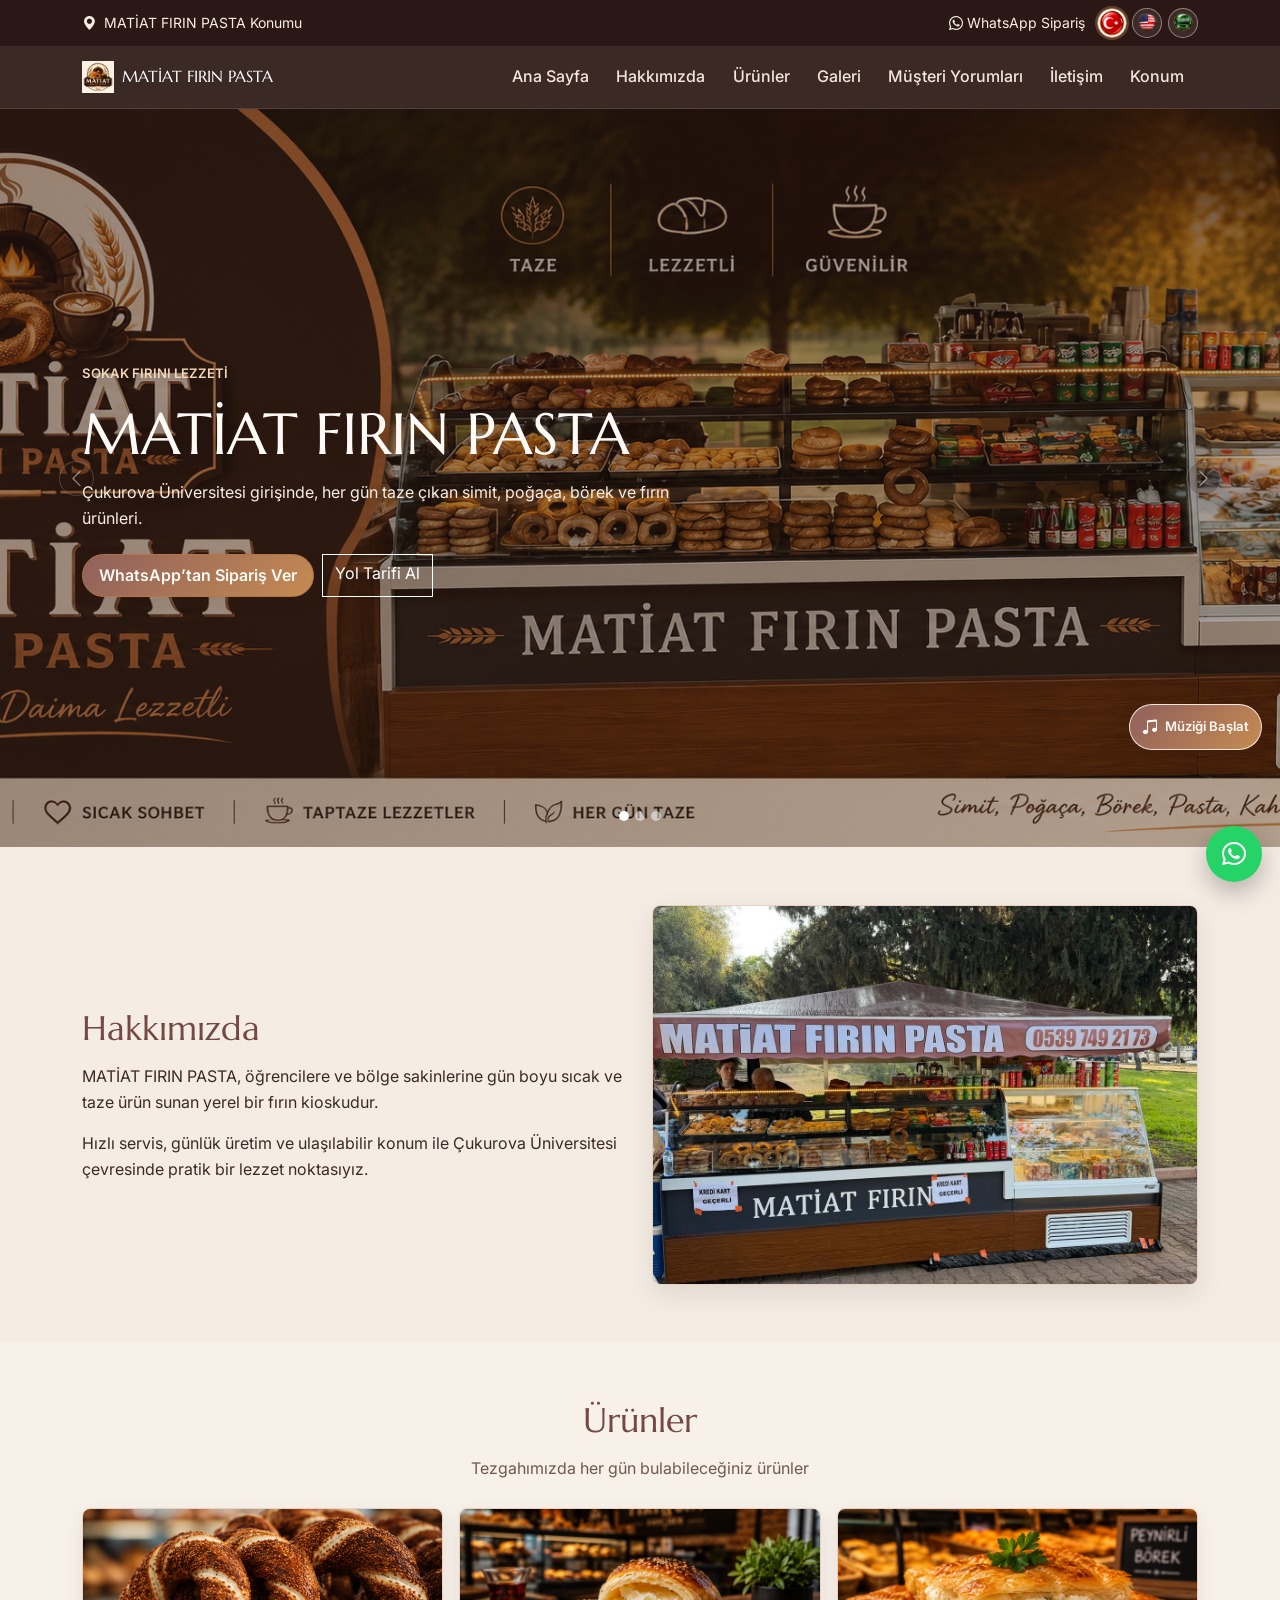
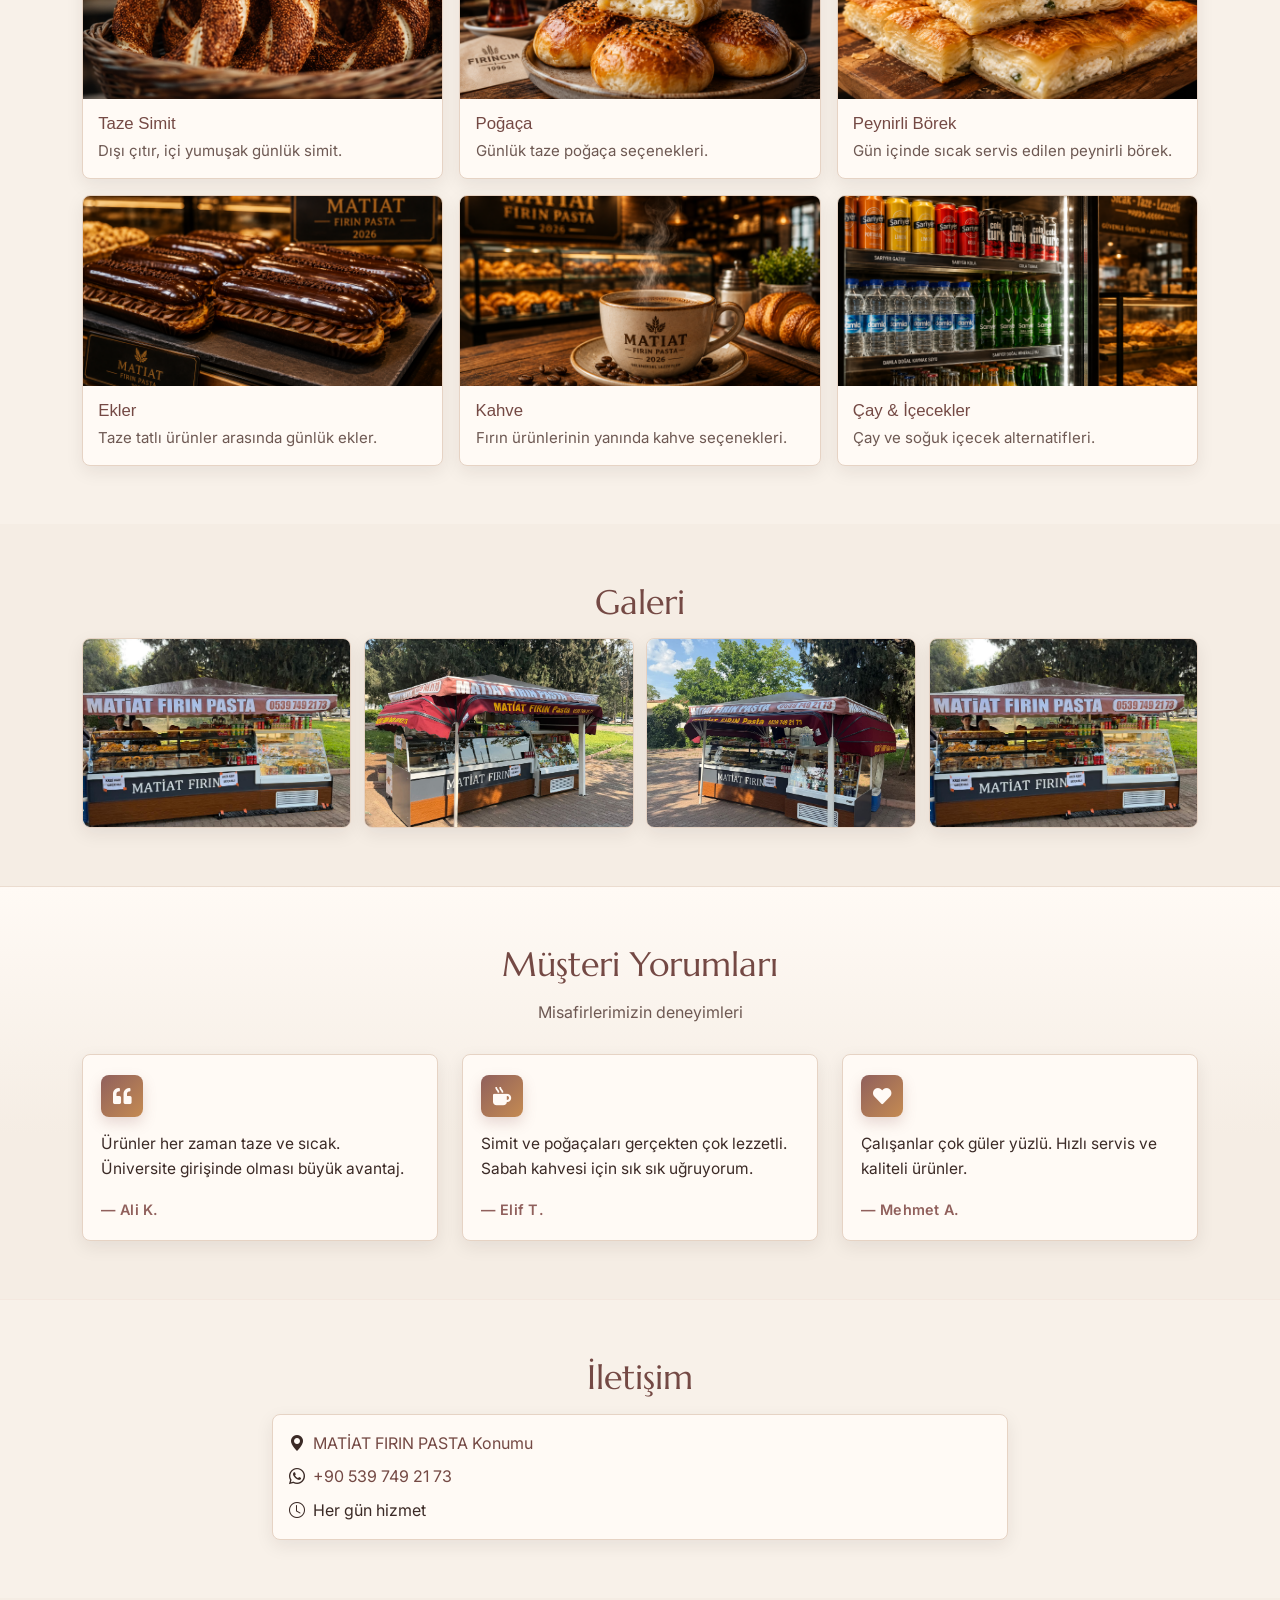
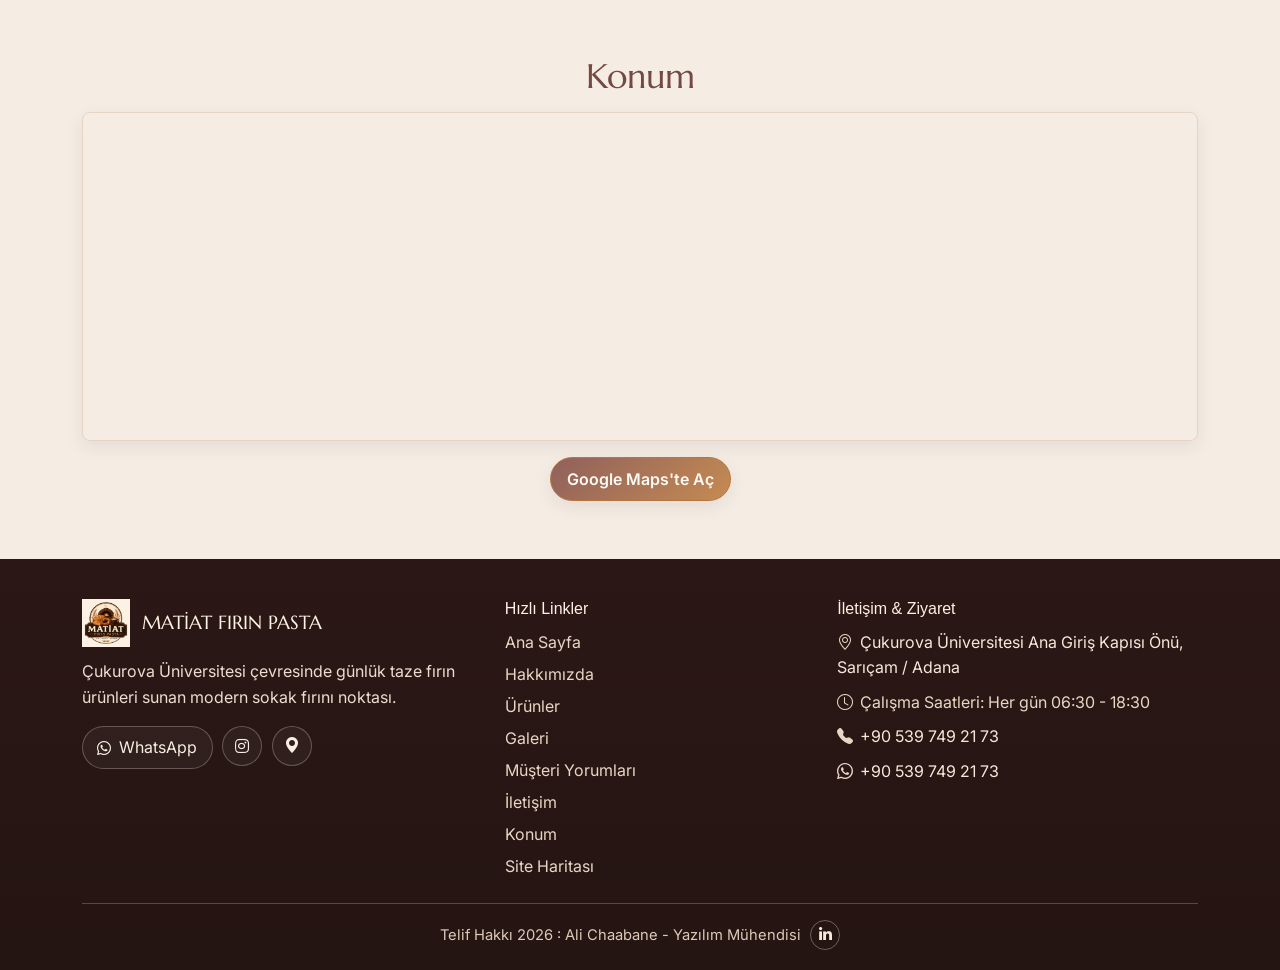
<file: index.html>
<!DOCTYPE html>
<html lang="tr">

<head>
    <meta charset="utf-8">
    <title data-i18n="page_title">MATİAT FIRIN PASTA | Çukurova Üniversitesi Önü Fırın Kiosk</title>
    <meta name="google-site-verification" content="Rur54yLQWhKeD__Z3vl9-ivuYkhtBKKf9xtO9lPa_p4" />
    <meta content="width=device-width, initial-scale=1.0" name="viewport">
    <meta name="description" content="MATİAT FIRIN PASTA, Çukurova Üniversitesi Ana Giriş Kapısı önünde taze simit, poğaça, açma, börek ve günlük fırın ürünleri sunan yerel fırın kioskudur." data-i18n-content="meta_description">
    <meta name="keywords" content="Matiat Fırın Pasta, Adana fırın, Çukurova Üniversitesi fırın, Sarıçam simit, poğaça, börek" data-i18n-content="meta_keywords">
    <meta name="author" content="MATİAT FIRIN PASTA">
    <meta name="robots" content="index, follow">
    <link rel="canonical" href="https://bakery-shop-web-vercel.vercel.app/">

    <meta property="og:type" content="website">
    <meta property="og:title" content="MATİAT FIRIN PASTA | Çukurova Üniversitesi Önü Fırın Kiosk" data-i18n-content="og_title">
    <meta property="og:description" content="Adana Sarıçam'da, Çukurova Üniversitesi Ana Giriş Kapısı önünde taze fırın ürünleri." data-i18n-content="og_description">
    <meta property="og:image" content="img/cover_photo.png">
    <script type="application/ld+json">
    {
      "@context": "https://schema.org",
      "@type": "Bakery",
      "name": "MATİAT FIRIN PASTA",
      "description": "Çukurova Üniversitesi Ana Giriş Kapısı önünde taze simit, poğaça, börek, ekler ve kahve sunan yerel fırın kiosk.",
      "url": "https://bakery-shop-web-vercel.vercel.app/",
      "telephone": "+90 539 749 21 73",
      "image": [
        "img/cover_photo.png",
        "img/place_photo.jpg",
        "img/logo.png"
      ],
      "address": {
        "@type": "PostalAddress",
        "streetAddress": "Çukurova Üniversitesi Ana Giriş Kapısı Önü",
        "addressLocality": "Sarıçam",
        "addressRegion": "Adana",
        "addressCountry": "TR"
      },
      "geo": {
        "@type": "GeoCoordinates",
        "latitude": 37.0605,
        "longitude": 35.3615
      },
      "hasMap": "https://www.google.com/maps/place//data=!4m2!3m1!1s0x1528ebc3cae4fcf1:0x60958e16ce55f730?sa=X&ved=1t:8290&ictx=111",
      "openingHoursSpecification": [
        {
          "@type": "OpeningHoursSpecification",
          "dayOfWeek": [
            "Monday",
            "Tuesday",
            "Wednesday",
            "Thursday",
            "Friday",
            "Saturday",
            "Sunday"
          ],
          "opens": "06:30",
          "closes": "18:30"
        }
      ],
      "sameAs": [
        "https://www.instagram.com/matiatfirinpasta/",
        "https://www.linkedin.com/in/ali-chaabane/?locale=tr_TR"
      ]
    }
    </script>

    <link href="img/favicon.ico" rel="icon">

    <link rel="preconnect" href="https://fonts.googleapis.com">
    <link rel="preconnect" href="https://fonts.gstatic.com" crossorigin>
    <link href="https://fonts.googleapis.com/css2?family=Inter:wght@400;500;600;700&family=Marcellus&display=swap" rel="stylesheet">

    <link href="https://cdnjs.cloudflare.com/ajax/libs/font-awesome/5.10.0/css/all.min.css" rel="stylesheet">
    <link href="https://cdn.jsdelivr.net/npm/bootstrap-icons@1.4.1/font/bootstrap-icons.css" rel="stylesheet">

    <link href="css/bootstrap.min.css" rel="stylesheet">
    <link href="css/style.css" rel="stylesheet">
</head>

<body>
    <header class="topbar py-2">
        <div class="container d-flex flex-column flex-md-row gap-2 justify-content-between align-items-start align-items-md-center">
            <p class="mb-0 small"><i class="bi bi-geo-alt-fill me-2"></i><a class="text-reset text-decoration-none" href="https://www.google.com/maps/place//data=!4m2!3m1!1s0x1528ebc3cae4fcf1:0x60958e16ce55f730?sa=X&amp;ved=1t:8290&amp;ictx=111" target="_blank" rel="noopener" data-i18n="location_link">MATİAT FIRIN PASTA Konumu</a></p>
            <div class="topbar-right">
                <a class="small text-decoration-none topbar-link" href="https://wa.me/905397492173" target="_blank" rel="noopener"><i class="bi bi-whatsapp me-1"></i><span data-i18n="whatsapp_order">WhatsApp Sipariş</span></a>
                <div class="lang-switcher" data-i18n-aria-label="aria_lang_switcher">
                    <button type="button" class="lang-btn" data-lang="tr" data-i18n-aria-label="lang_aria_tr"><img src="img/tr.png" alt="TR" data-i18n-alt="lang_flag_alt_tr"></button>
                    <button type="button" class="lang-btn" data-lang="en" data-i18n-aria-label="lang_aria_en"><img src="img/en.png" alt="EN" data-i18n-alt="lang_flag_alt_en"></button>
                    <button type="button" class="lang-btn" data-lang="ar" data-i18n-aria-label="lang_aria_ar"><img src="img/ar.png" alt="AR" data-i18n-alt="lang_flag_alt_ar"></button>
                </div>
            </div>
        </div>
    </header>

    <nav class="navbar navbar-expand-lg navbar-dark sticky-top py-2">
        <div class="container">
            <a href="#anasayfa" class="navbar-brand d-flex align-items-center gap-2">
                <img src="img/logo.png" alt="MATİAT FIRIN PASTA Logo" width="32" height="32" data-i18n-alt="logo_alt">
                <span>MATİAT FIRIN PASTA</span>
            </a>
            <button class="navbar-toggler" type="button" data-bs-toggle="collapse" data-bs-target="#navbarCollapse" data-i18n-aria-label="aria_menu_open">
                <span class="navbar-toggler-icon"></span>
            </button>
            <div class="collapse navbar-collapse" id="navbarCollapse">
                <div class="navbar-nav ms-auto">
                    <a href="#anasayfa" class="nav-item nav-link" data-i18n="nav_home">Ana Sayfa</a>
                    <a href="#hakkimizda" class="nav-item nav-link" data-i18n="nav_about">Hakkımızda</a>
                    <a href="#urunler" class="nav-item nav-link" data-i18n="nav_products">Ürünler</a>
                    <a href="#galeri" class="nav-item nav-link" data-i18n="nav_gallery">Galeri</a>
                    <a href="#yorumlar" class="nav-item nav-link" data-i18n="nav_testimonials">Müşteri Yorumları</a>
                    <a href="#iletisim" class="nav-item nav-link" data-i18n="nav_contact">İletişim</a>
                    <a href="#konum" class="nav-item nav-link" data-i18n="nav_location">Konum</a>
                </div>
            </div>
        </div>
    </nav>

    <main>
        <section id="anasayfa" class="hero-carousel-section">
            <div id="heroCarousel" class="carousel slide carousel-fade hero-carousel" data-bs-ride="carousel" data-bs-interval="4500">
                <div class="carousel-indicators">
                    <button type="button" data-bs-target="#heroCarousel" data-bs-slide-to="0" class="active" aria-current="true" data-i18n-aria-label="carousel_slide_1"></button>
                    <button type="button" data-bs-target="#heroCarousel" data-bs-slide-to="1" data-i18n-aria-label="carousel_slide_2"></button>
                    <button type="button" data-bs-target="#heroCarousel" data-bs-slide-to="2" data-i18n-aria-label="carousel_slide_3"></button>
                </div>

                <div class="carousel-inner">
                    <div class="carousel-item active">
                        <img src="img/cover_photo.png" class="d-block w-100" alt="MATİAT FIRIN PASTA kapak fotoğrafı" data-i18n-alt="hero_img_cover_alt">
                        <div class="carousel-overlay"></div>
                    </div>
                    <div class="carousel-item">
                        <img src="img/place_photo.jpg" class="d-block w-100" alt="MATİAT FIRIN PASTA konum fotoğrafı" data-i18n-alt="hero_img_place_alt">
                        <div class="carousel-overlay"></div>
                    </div>
                    <div class="carousel-item">
                        <img src="img/university.png" class="d-block w-100" alt="Çukurova Üniversitesi giriş kapısı" data-i18n-alt="hero_img_uni_alt">
                        <div class="carousel-overlay carousel-overlay-university"></div>
                        <div class="carousel-caption-local">
                            <span class="hero-badge" data-i18n="uni_badge">Öğrencilerin Lezzet Noktası</span>
                            <h2 data-i18n="uni_title">Çukurova Üniversitesi Girişinde</h2>
                            <p data-i18n="uni_subtitle">Taptaze simit, poğaça, börek ve kahve keyfi</p>
                        </div>
                    </div>
                </div>

                <button class="carousel-control-prev" type="button" data-bs-target="#heroCarousel" data-bs-slide="prev" data-i18n-aria-label="carousel_prev">
                    <span class="carousel-control-prev-icon" aria-hidden="true"></span>
                </button>
                <button class="carousel-control-next" type="button" data-bs-target="#heroCarousel" data-bs-slide="next" data-i18n-aria-label="carousel_next">
                    <span class="carousel-control-next-icon" aria-hidden="true"></span>
                </button>
            </div>

            <div class="container hero-content-wrap">
                <div class="hero-box">
                    <p class="hero-label mb-3" data-i18n="hero_label">Sokak Fırını Lezzeti</p>
                    <h1 class="hero-title">MATİAT FIRIN PASTA</h1>
                    <p class="hero-subtitle" data-i18n="hero_subtitle">Çukurova Üniversitesi girişinde, her gün taze çıkan simit, poğaça, börek ve fırın ürünleri.</p>
                    <div class="d-flex flex-wrap gap-2">
                        <a href="https://wa.me/905397492173" class="btn btn-brand" target="_blank" rel="noopener" data-i18n="hero_cta_order">WhatsApp’tan Sipariş Ver</a>
                        <a href="#konum" class="btn btn-outline-light" data-i18n="hero_cta_route">Yol Tarifi Al</a>
                    </div>
                </div>
            </div>
        </section>

        <section id="hakkimizda" class="section-space">
            <div class="container">
                <div class="row g-4 align-items-center">
                    <div class="col-lg-6 order-2 order-lg-1">
                        <h2 class="section-title" data-i18n="about_title">Hakkımızda</h2>
                        <p data-i18n="about_p1">MATİAT FIRIN PASTA, öğrencilere ve bölge sakinlerine gün boyu sıcak ve taze ürün sunan yerel bir fırın kioskudur.</p>
                        <p class="mb-0" data-i18n="about_p2">Hızlı servis, günlük üretim ve ulaşılabilir konum ile Çukurova Üniversitesi çevresinde pratik bir lezzet noktasıyız.</p>
                    </div>
                    <div class="col-lg-6 order-1 order-lg-2">
                        <img src="img/place_photo.jpg" class="img-fluid section-image" alt="MATİAT FIRIN PASTA noktası" loading="lazy" data-i18n-alt="about_image_alt">
                    </div>
                </div>
            </div>
        </section>

        <section id="urunler" class="section-space section-muted">
            <div class="container">
                <h2 class="section-title text-center" data-i18n="products_title">Ürünler</h2>
                <p class="text-center section-intro" data-i18n="products_intro">Tezgahımızda her gün bulabileceğiniz ürünler</p>
                <div class="row g-3">
                    <div class="col-12 col-md-6 col-lg-4">
                        <article class="product-card">
                            <img src="img/simit.png" alt="Taze Simit" loading="lazy" data-i18n-alt="product_simit_alt">
                            <div class="product-body">
                                <h3 data-i18n="product_simit_title">Taze Simit</h3>
                                <p data-i18n="product_simit_desc">Dışı çıtır, içi yumuşak günlük simit.</p>
                            </div>
                        </article>
                    </div>
                    <div class="col-12 col-md-6 col-lg-4">
                        <article class="product-card">
                            <img src="img/pogaca.png" alt="Poğaça" loading="lazy" data-i18n-alt="product_pogaca_alt">
                            <div class="product-body">
                                <h3 data-i18n="product_pogaca_title">Poğaça</h3>
                                <p data-i18n="product_pogaca_desc">Günlük taze poğaça seçenekleri.</p>
                            </div>
                        </article>
                    </div>
                    <div class="col-12 col-md-6 col-lg-4">
                        <article class="product-card">
                            <img src="img/borek.png" alt="Peynirli Börek" loading="lazy" data-i18n-alt="product_borek_alt">
                            <div class="product-body">
                                <h3 data-i18n="product_borek_title">Peynirli Börek</h3>
                                <p data-i18n="product_borek_desc">Gün içinde sıcak servis edilen peynirli börek.</p>
                            </div>
                        </article>
                    </div>
                    <div class="col-12 col-md-6 col-lg-4">
                        <article class="product-card">
                            <img src="img/ekler.png" alt="Ekler" loading="lazy" data-i18n-alt="product_ekler_alt">
                            <div class="product-body">
                                <h3 data-i18n="product_ekler_title">Ekler</h3>
                                <p data-i18n="product_ekler_desc">Taze tatlı ürünler arasında günlük ekler.</p>
                            </div>
                        </article>
                    </div>
                    <div class="col-12 col-md-6 col-lg-4">
                        <article class="product-card">
                            <img src="img/cafe.png" alt="Kahve" loading="lazy" data-i18n-alt="product_coffee_alt">
                            <div class="product-body">
                                <h3 data-i18n="product_coffee_title">Kahve</h3>
                                <p data-i18n="product_coffee_desc">Fırın ürünlerinin yanında kahve seçenekleri.</p>
                            </div>
                        </article>
                    </div>
                    <div class="col-12 col-md-6 col-lg-4">
                        <article class="product-card">
                            <img src="img/drinks.png" alt="Çay ve İçecekler" loading="lazy" data-i18n-alt="product_drinks_alt">
                            <div class="product-body">
                                <h3 data-i18n="product_drinks_title">Çay & İçecekler</h3>
                                <p data-i18n="product_drinks_desc">Çay ve soğuk içecek alternatifleri.</p>
                            </div>
                        </article>
                    </div>
                </div>
            </div>
        </section>

        <section id="galeri" class="section-space">
            <div class="container">
                <h2 class="section-title text-center" data-i18n="gallery_title">Galeri</h2>
                <div class="gallery-grid">
                    <img src="img/place_photo.jpg" alt="MATİAT FIRIN PASTA konum fotoğrafı" loading="lazy" data-i18n-alt="gallery_alt_1">
                    <img src="img/place_photo2.jpg" alt="MATİAT FIRIN PASTA konum fotoğrafı 2" loading="lazy" data-i18n-alt="gallery_alt_2">
                    <img src="img/place_photo3.jpg" alt="MATİAT FIRIN PASTA konum fotoğrafı 3" loading="lazy" data-i18n-alt="gallery_alt_3">
                    <img src="img/place_photo.jpg" alt="MATİAT FIRIN PASTA konum fotoğrafı 4" loading="lazy" data-i18n-alt="gallery_alt_4">
                </div>
            </div>
        </section>

        <section id="yorumlar" class="section-space testimonial-section">
            <div class="container">
                <h2 class="section-title text-center" data-i18n="testimonials_title">Müşteri Yorumları</h2>
                <p class="text-center section-intro mb-0" data-i18n="testimonials_intro">Misafirlerimizin deneyimleri</p>
                <div class="row g-4 mt-1 justify-content-center">
                    <div class="col-12 col-md-6 col-lg-4">
                        <article class="testimonial-card">
                            <div class="testimonial-card-inner">
                                <div class="testimonial-accent" aria-hidden="true">
                                    <i class="fas fa-quote-left"></i>
                                </div>
                                <blockquote class="testimonial-quote">
                                    <p data-i18n="testimonial_1_quote">Ürünler her zaman taze ve sıcak. Üniversite girişinde olması büyük avantaj.</p>
                                </blockquote>
                                <p class="testimonial-author">— Ali K.</p>
                            </div>
                        </article>
                    </div>
                    <div class="col-12 col-md-6 col-lg-4">
                        <article class="testimonial-card">
                            <div class="testimonial-card-inner">
                                <div class="testimonial-accent" aria-hidden="true">
                                    <i class="fas fa-mug-hot"></i>
                                </div>
                                <blockquote class="testimonial-quote">
                                    <p data-i18n="testimonial_2_quote">Simit ve poğaçaları gerçekten çok lezzetli. Sabah kahvesi için sık sık uğruyorum.</p>
                                </blockquote>
                                <p class="testimonial-author">— Elif T.</p>
                            </div>
                        </article>
                    </div>
                    <div class="col-12 col-md-6 col-lg-4">
                        <article class="testimonial-card">
                            <div class="testimonial-card-inner">
                                <div class="testimonial-accent" aria-hidden="true">
                                    <i class="fas fa-heart"></i>
                                </div>
                                <blockquote class="testimonial-quote">
                                    <p data-i18n="testimonial_3_quote">Çalışanlar çok güler yüzlü. Hızlı servis ve kaliteli ürünler.</p>
                                </blockquote>
                                <p class="testimonial-author">— Mehmet A.</p>
                            </div>
                        </article>
                    </div>
                </div>
            </div>
        </section>

        <section id="iletisim" class="section-space section-muted">
            <div class="container">
                <h2 class="section-title text-center" data-i18n="contact_title">İletişim</h2>
                <div class="row g-4 justify-content-center">
                    <div class="col-12 col-lg-8">
                        <div class="contact-card">
                            <p class="mb-2"><i class="bi bi-geo-alt-fill me-2"></i><a href="https://www.google.com/maps/place//data=!4m2!3m1!1s0x1528ebc3cae4fcf1:0x60958e16ce55f730?sa=X&amp;ved=1t:8290&amp;ictx=111" target="_blank" rel="noopener" data-i18n="location_link">MATİAT FIRIN PASTA Konumu</a></p>
                            <p class="mb-2"><i class="bi bi-whatsapp me-2"></i><a href="https://wa.me/905397492173" target="_blank" rel="noopener">+90 539 749 21 73</a></p>
                            <p class="mb-0"><i class="bi bi-clock me-2"></i><span data-i18n="open_daily">Her gün hizmet</span></p>
                        </div>
                    </div>
                </div>
            </div>
        </section>

        <section id="konum" class="section-space">
            <div class="container">
                <h2 class="section-title text-center" data-i18n="nav_location">Konum</h2>
                <div class="map-wrapper">
                    <iframe title="MATİAT FIRIN PASTA Harita" loading="lazy" allowfullscreen data-i18n-title="map_iframe_title"
                        src="https://www.google.com/maps?output=embed&amp;cid=6959625027773134640"></iframe>
                </div>
                <div class="text-center mt-3">
                    <a class="btn btn-brand" href="https://www.google.com/maps/place//data=!4m2!3m1!1s0x1528ebc3cae4fcf1:0x60958e16ce55f730?sa=X&amp;ved=1t:8290&amp;ictx=111" target="_blank" rel="noopener" data-i18n="open_maps">Google Maps'te Aç</a>
                </div>
            </div>
        </section>
    </main>

    <footer class="site-footer" id="footer">
        <div class="container">
            <div class="footer-top">
                <div class="footer-brand">
                    <div class="footer-logo-wrap">
                        <img src="img/logo.png" alt="MATİAT FIRIN PASTA Logo" width="48" height="48" data-i18n-alt="logo_alt">
                        <h3 class="mb-0">MATİAT FIRIN PASTA</h3>
                    </div>
                    <p class="footer-description" data-i18n="footer_desc">Çukurova Üniversitesi çevresinde günlük taze fırın ürünleri sunan modern sokak fırını noktası.</p>
                    <div class="footer-actions">
                        <a class="footer-btn" href="https://wa.me/905397492173" target="_blank" rel="noopener">
                            <i class="fab fa-whatsapp"></i><span data-i18n="footer_whatsapp">WhatsApp</span>
                        </a>
                        <a class="footer-icon-btn" href="https://www.instagram.com/matiatfirinpasta/" target="_blank" rel="noopener" data-i18n-aria-label="aria_instagram">
                            <i class="fab fa-instagram"></i>
                        </a>
                        <a class="footer-icon-btn" href="https://www.google.com/maps/place//data=!4m2!3m1!1s0x1528ebc3cae4fcf1:0x60958e16ce55f730?sa=X&amp;ved=1t:8290&amp;ictx=111" target="_blank" rel="noopener" data-i18n-aria-label="aria_google_maps_icon">
                            <i class="bi bi-geo-alt-fill"></i>
                        </a>
                    </div>
                </div>

                <nav class="footer-nav" data-i18n-aria-label="aria_footer_nav">
                    <h4 data-i18n="quick_links">Hızlı Linkler</h4>
                    <ul>
                        <li><a href="#anasayfa" data-i18n="nav_home">Ana Sayfa</a></li>
                        <li><a href="#hakkimizda" data-i18n="nav_about">Hakkımızda</a></li>
                        <li><a href="#urunler" data-i18n="nav_products">Ürünler</a></li>
                        <li><a href="#galeri" data-i18n="nav_gallery">Galeri</a></li>
                        <li><a href="#yorumlar" data-i18n="nav_testimonials">Müşteri Yorumları</a></li>
                        <li><a href="#iletisim" data-i18n="nav_contact">İletişim</a></li>
                        <li><a href="#konum" data-i18n="nav_location">Konum</a></li>
                        <li><a href="sitemap.xml" target="_blank" rel="noopener" data-i18n="nav_sitemap">Site Haritası</a></li>
                    </ul>
                </nav>

                <address class="footer-contact">
                    <h4 data-i18n="contact_visit">İletişim & Ziyaret</h4>
                    <p><i class="bi bi-geo-alt"></i><a href="https://www.google.com/maps/place//data=!4m2!3m1!1s0x1528ebc3cae4fcf1:0x60958e16ce55f730?sa=X&amp;ved=1t:8290&amp;ictx=111" target="_blank" rel="noopener" data-i18n="address_street">Çukurova Üniversitesi Ana Giriş Kapısı Önü, Sarıçam / Adana</a></p>
                    <p><i class="bi bi-clock"></i><span data-i18n="work_hours">Çalışma Saatleri: Her gün 06:30 - 18:30</span></p>
                    <p><i class="bi bi-telephone-fill"></i><a href="tel:+905397492173">+90 539 749 21 73</a></p>
                    <p><i class="bi bi-whatsapp"></i><a href="https://wa.me/905397492173" target="_blank" rel="noopener">+90 539 749 21 73</a></p>
                </address>
            </div>

            <div class="footer-bottom">
                <p class="mb-0"><span data-i18n="copyright_prefix">Telif Hakkı</span> <span id="currentYear"></span><span data-i18n="credit_byline"> : Ali Chaabane - </span><span data-i18n="software_engineer">Yazılım Mühendisi</span></p>
                <a class="footer-credit-link" href="https://www.linkedin.com/in/ali-chaabane/?locale=tr_TR" target="_blank" rel="noopener" data-i18n-aria-label="aria_linkedin_credit">
                    <i class="fab fa-linkedin-in"></i>
                </a>
            </div>
        </div>
    </footer>

    <a href="https://wa.me/905397492173" class="whatsapp-float" target="_blank" rel="noopener" data-i18n-aria-label="aria_whatsapp_float">
        <i class="fab fa-whatsapp"></i>
    </a>

    <audio id="bgMusic" loop preload="none">
        <source src="audio/music.mp3" type="audio/mpeg">
    </audio>

    <button type="button" id="musicToggle" class="music-toggle" data-i18n-aria-label="aria_music_stop">
        <i class="bi bi-music-note-beamed" aria-hidden="true"></i>
        <span id="musicToggleText" data-i18n="music_stop">Müziği Durdur</span>
    </button>

    <a href="#" class="back-to-top" data-i18n-aria-label="aria_back_top">
        <i class="bi bi-arrow-up"></i>
    </a>

    <script src="https://cdn.jsdelivr.net/npm/bootstrap@5.0.0/dist/js/bootstrap.bundle.min.js"></script>
    <script src="js/main.js"></script>
</body>

</html>
</file>
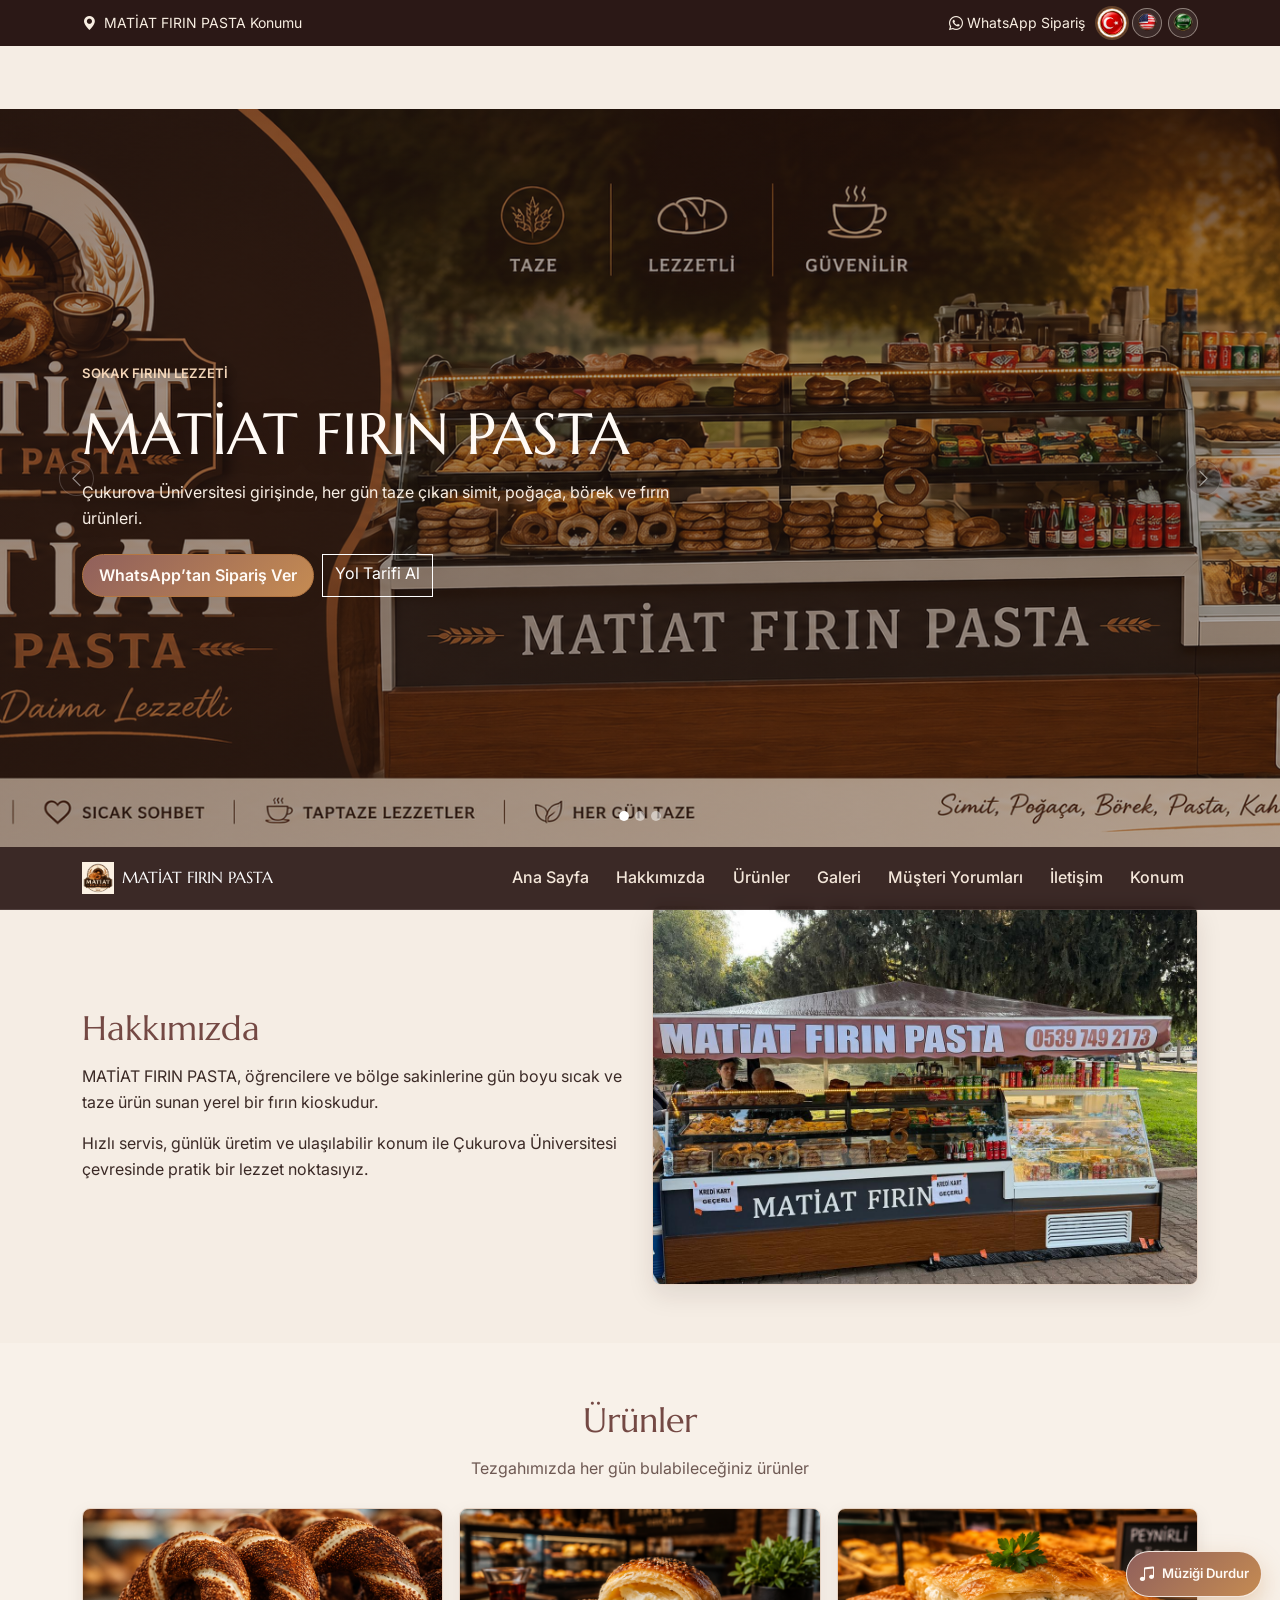
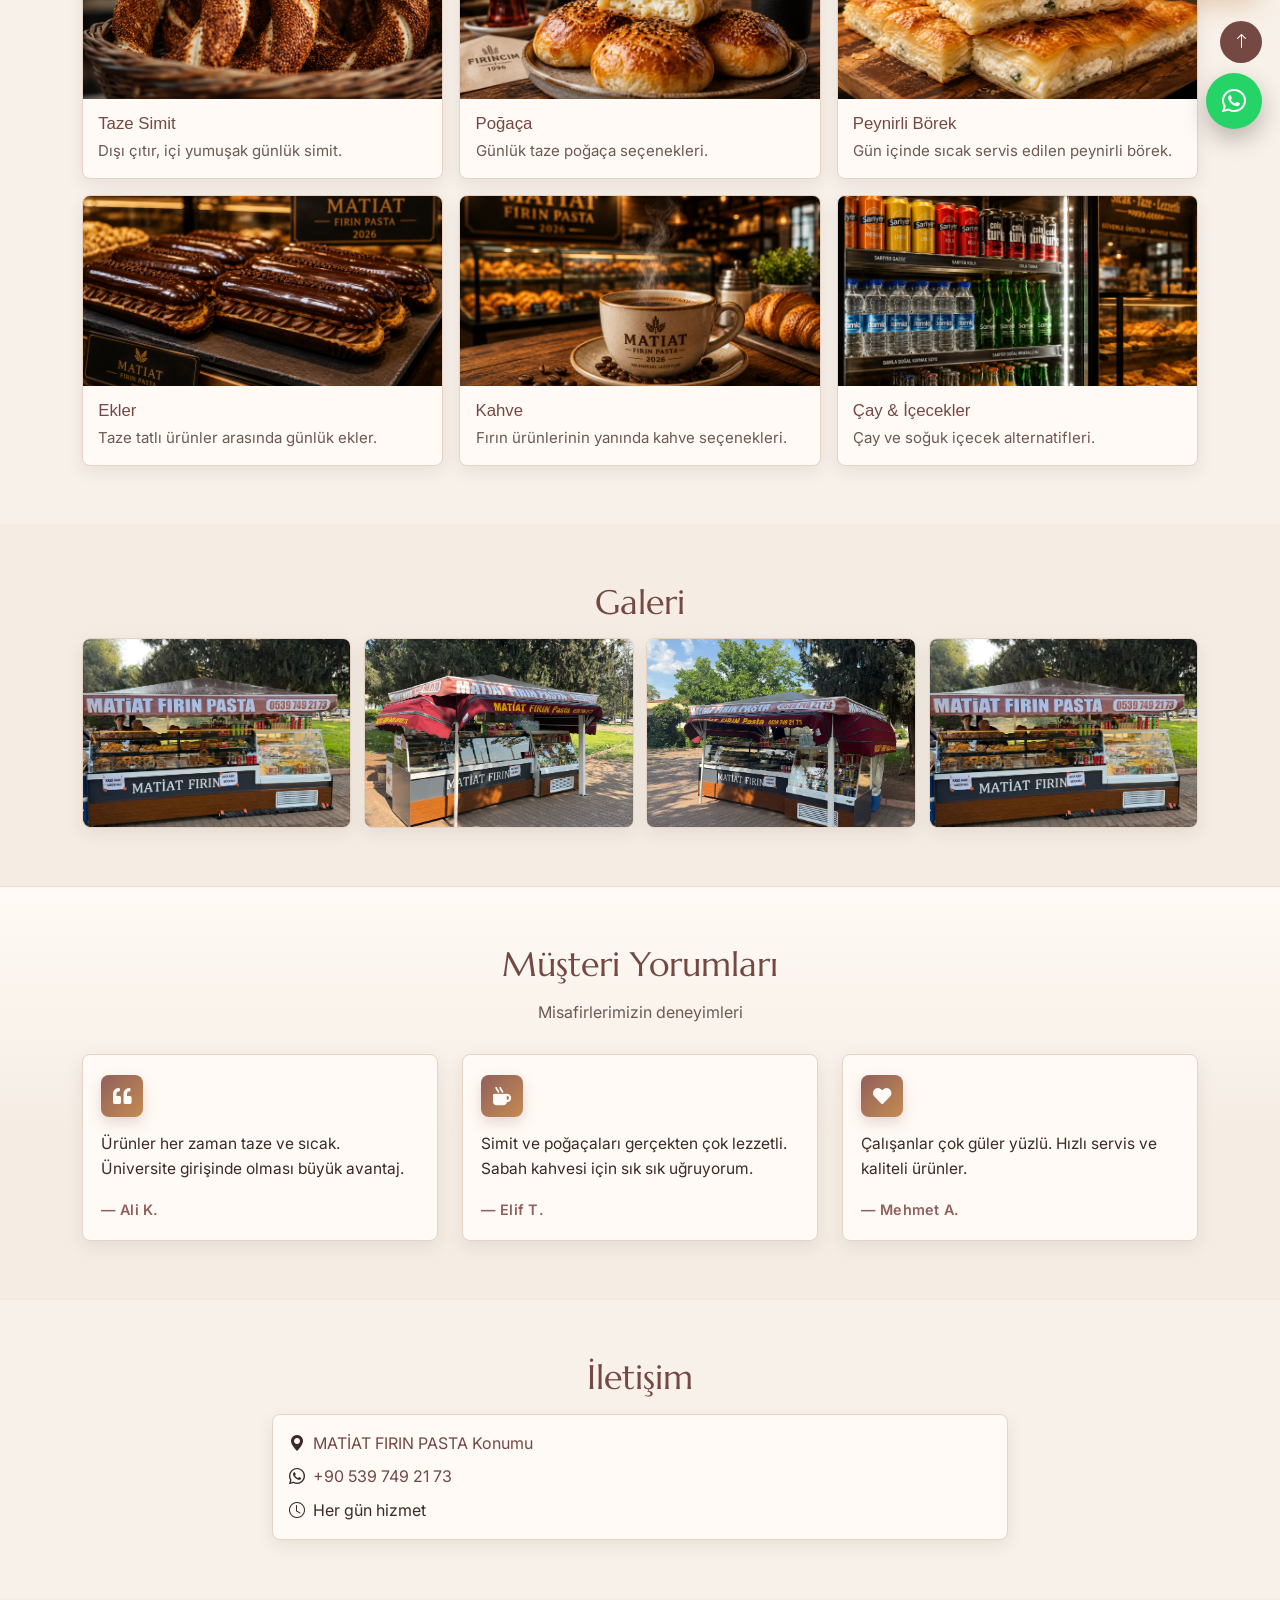
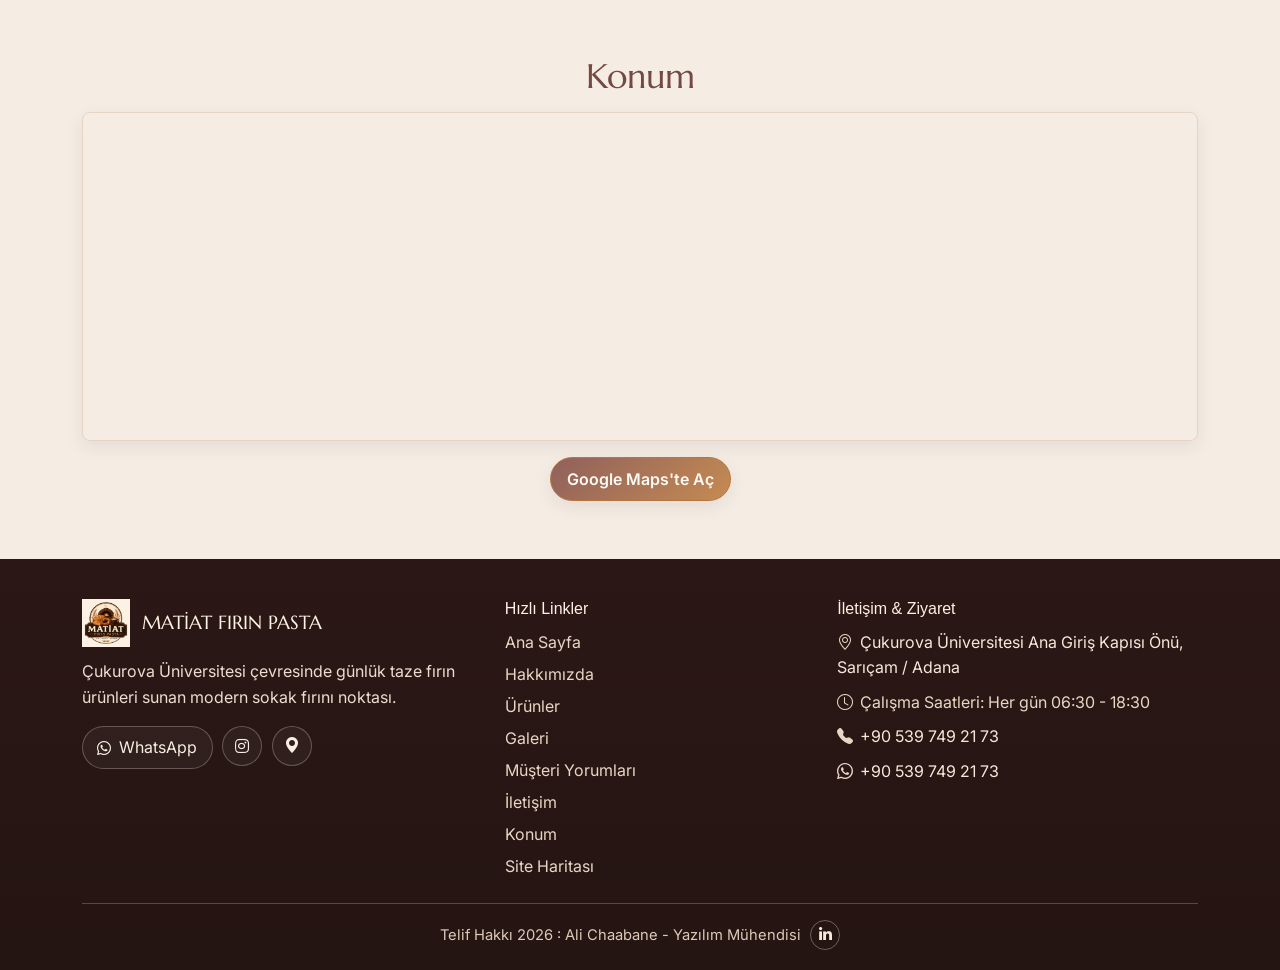
<file: about.html>
<!DOCTYPE html>
<html lang="tr">
<head>
    <meta charset="utf-8">
    <meta http-equiv="refresh" content="0; url=index.html#hakkimizda">
    <meta name="viewport" content="width=device-width, initial-scale=1.0">
    <title>Hakkımızda | MATİAT FIRIN PASTA</title>
</head>
<body>
    <p>Yönlendiriliyor: <a href="index.html#hakkimizda">Hakkımızda</a></p>
</body>
</html>
</file>
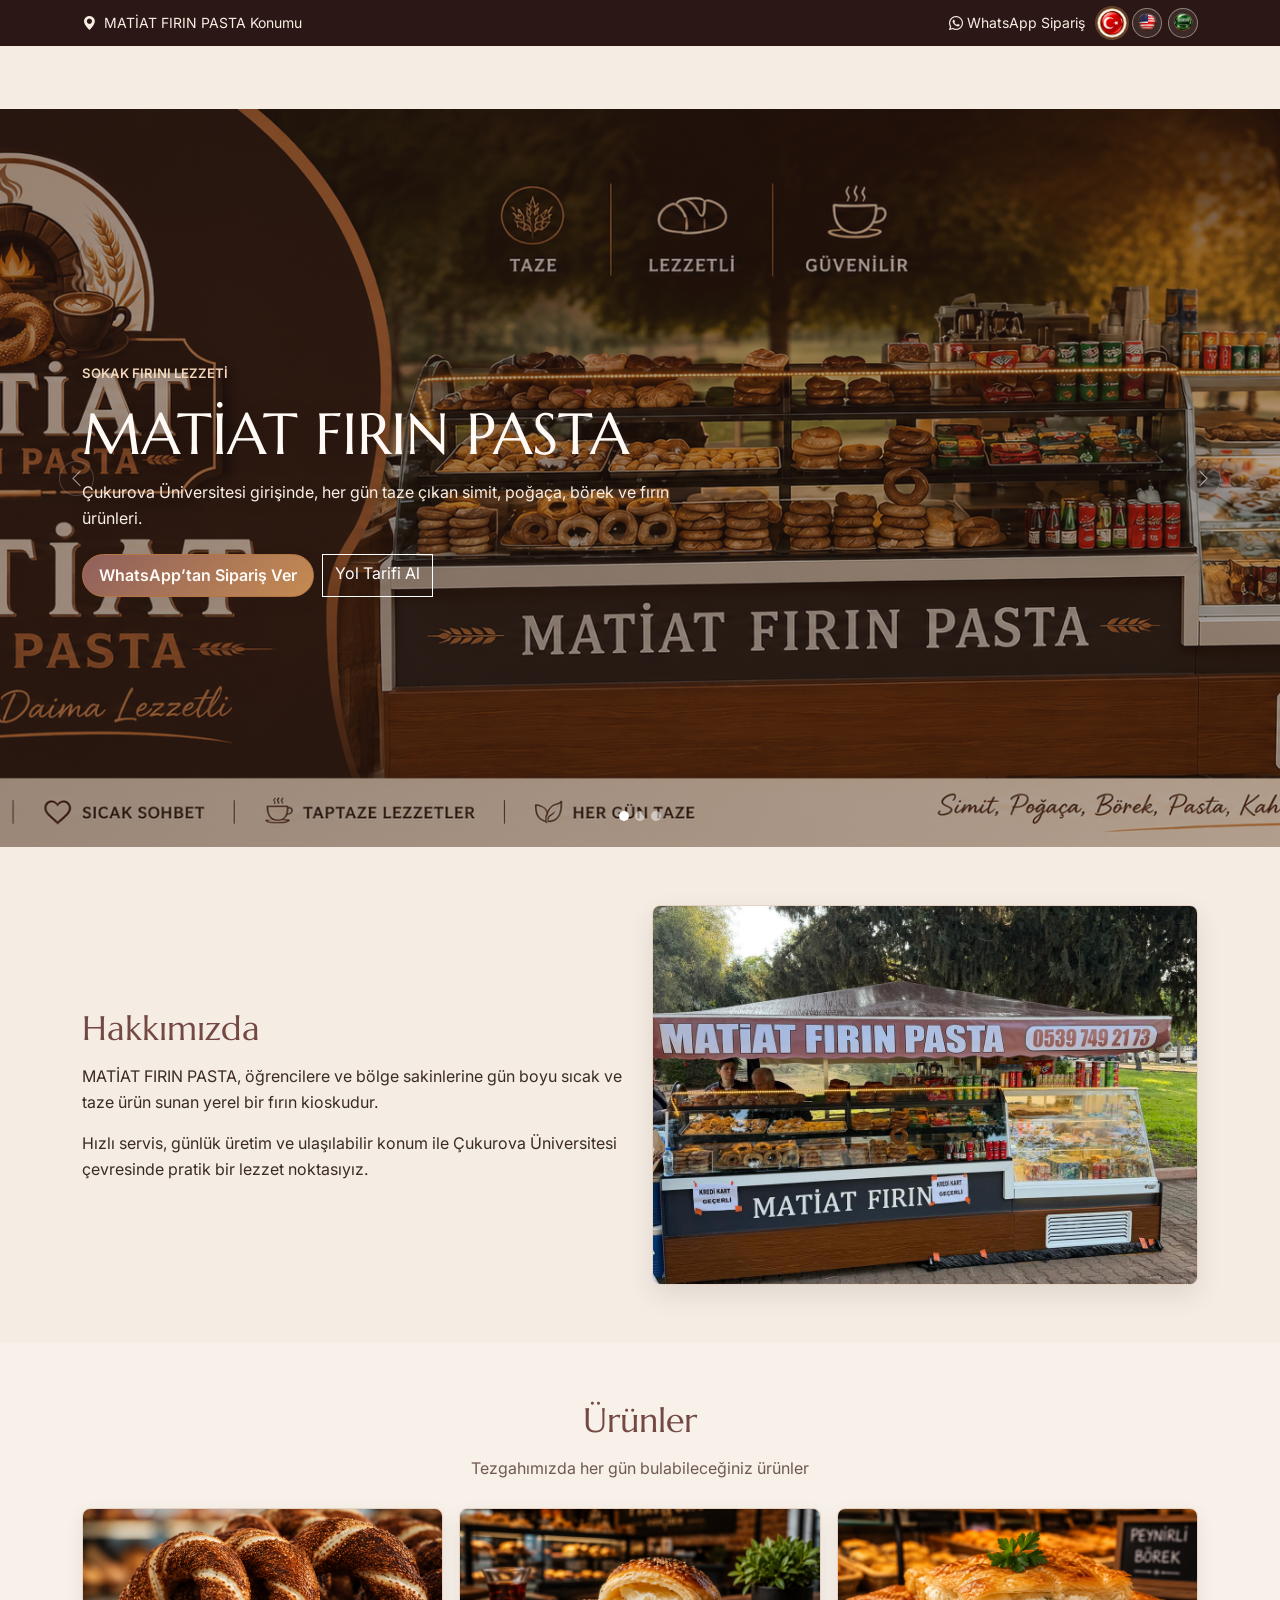
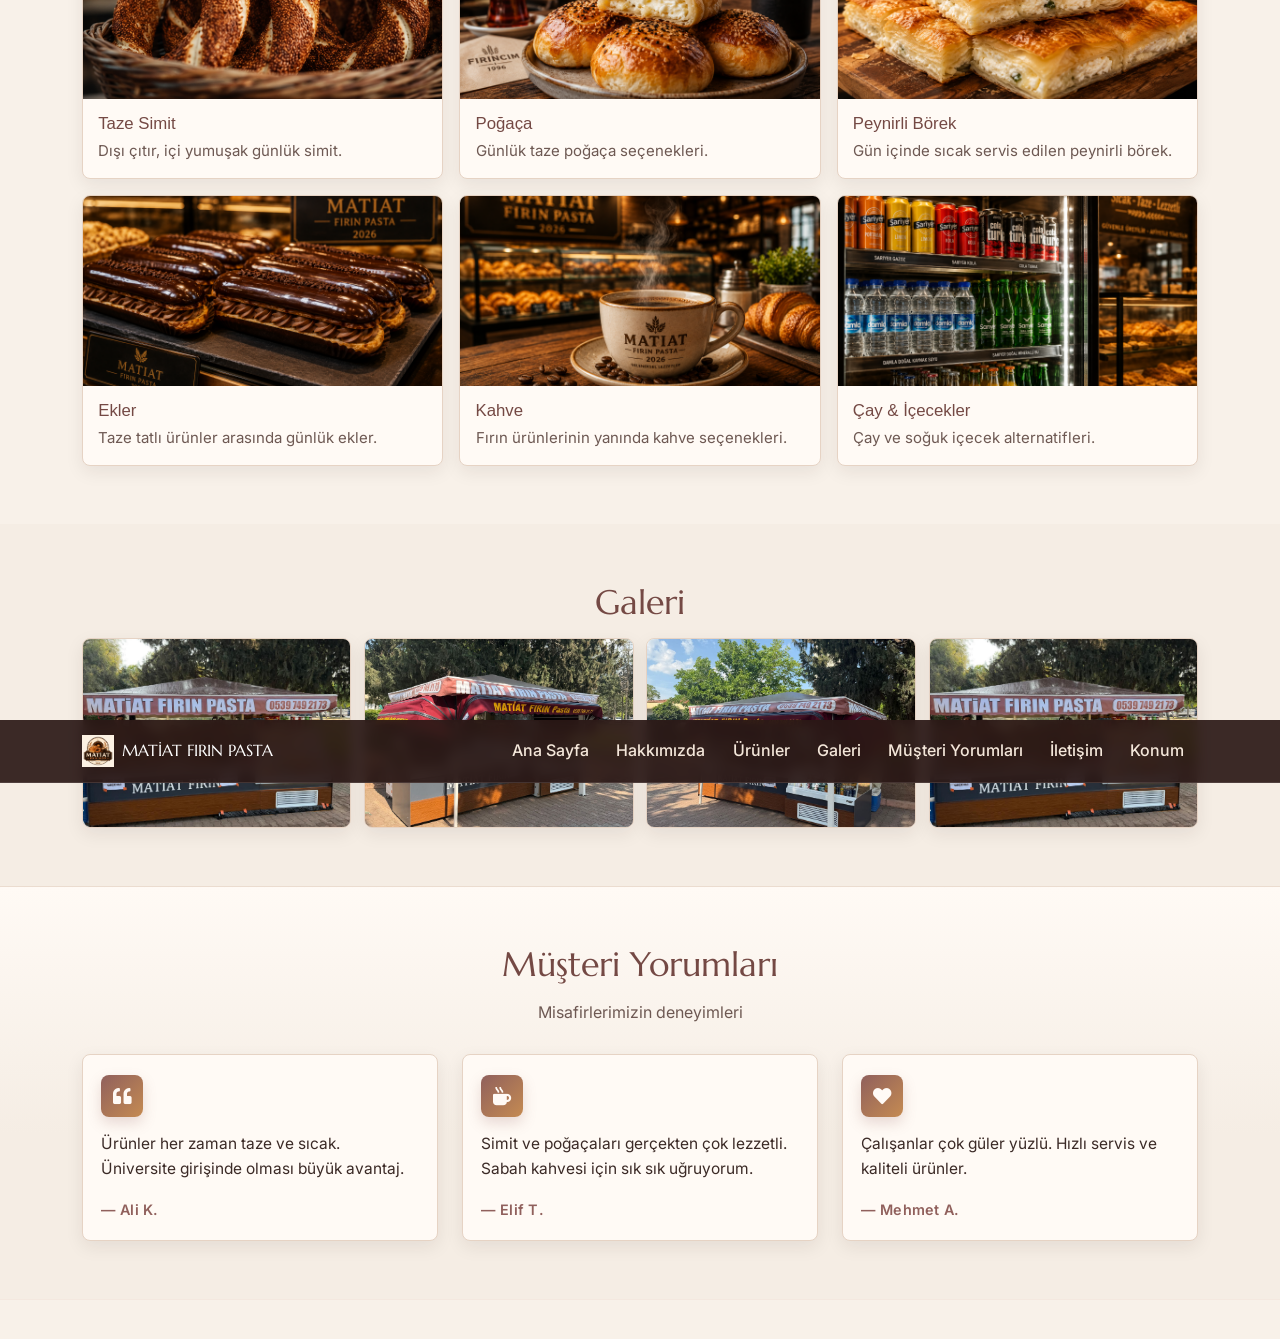
<file: contact.html>
<!DOCTYPE html>
<html lang="tr">
<head>
    <meta charset="utf-8">
    <meta http-equiv="refresh" content="0; url=index.html#iletisim">
    <meta name="viewport" content="width=device-width, initial-scale=1.0">
    <title>İletişim | MATİAT FIRIN PASTA</title>
</head>
<body>
    <p>Yönlendiriliyor: <a href="index.html#iletisim">İletişim</a></p>
</body>
</html>
</file>
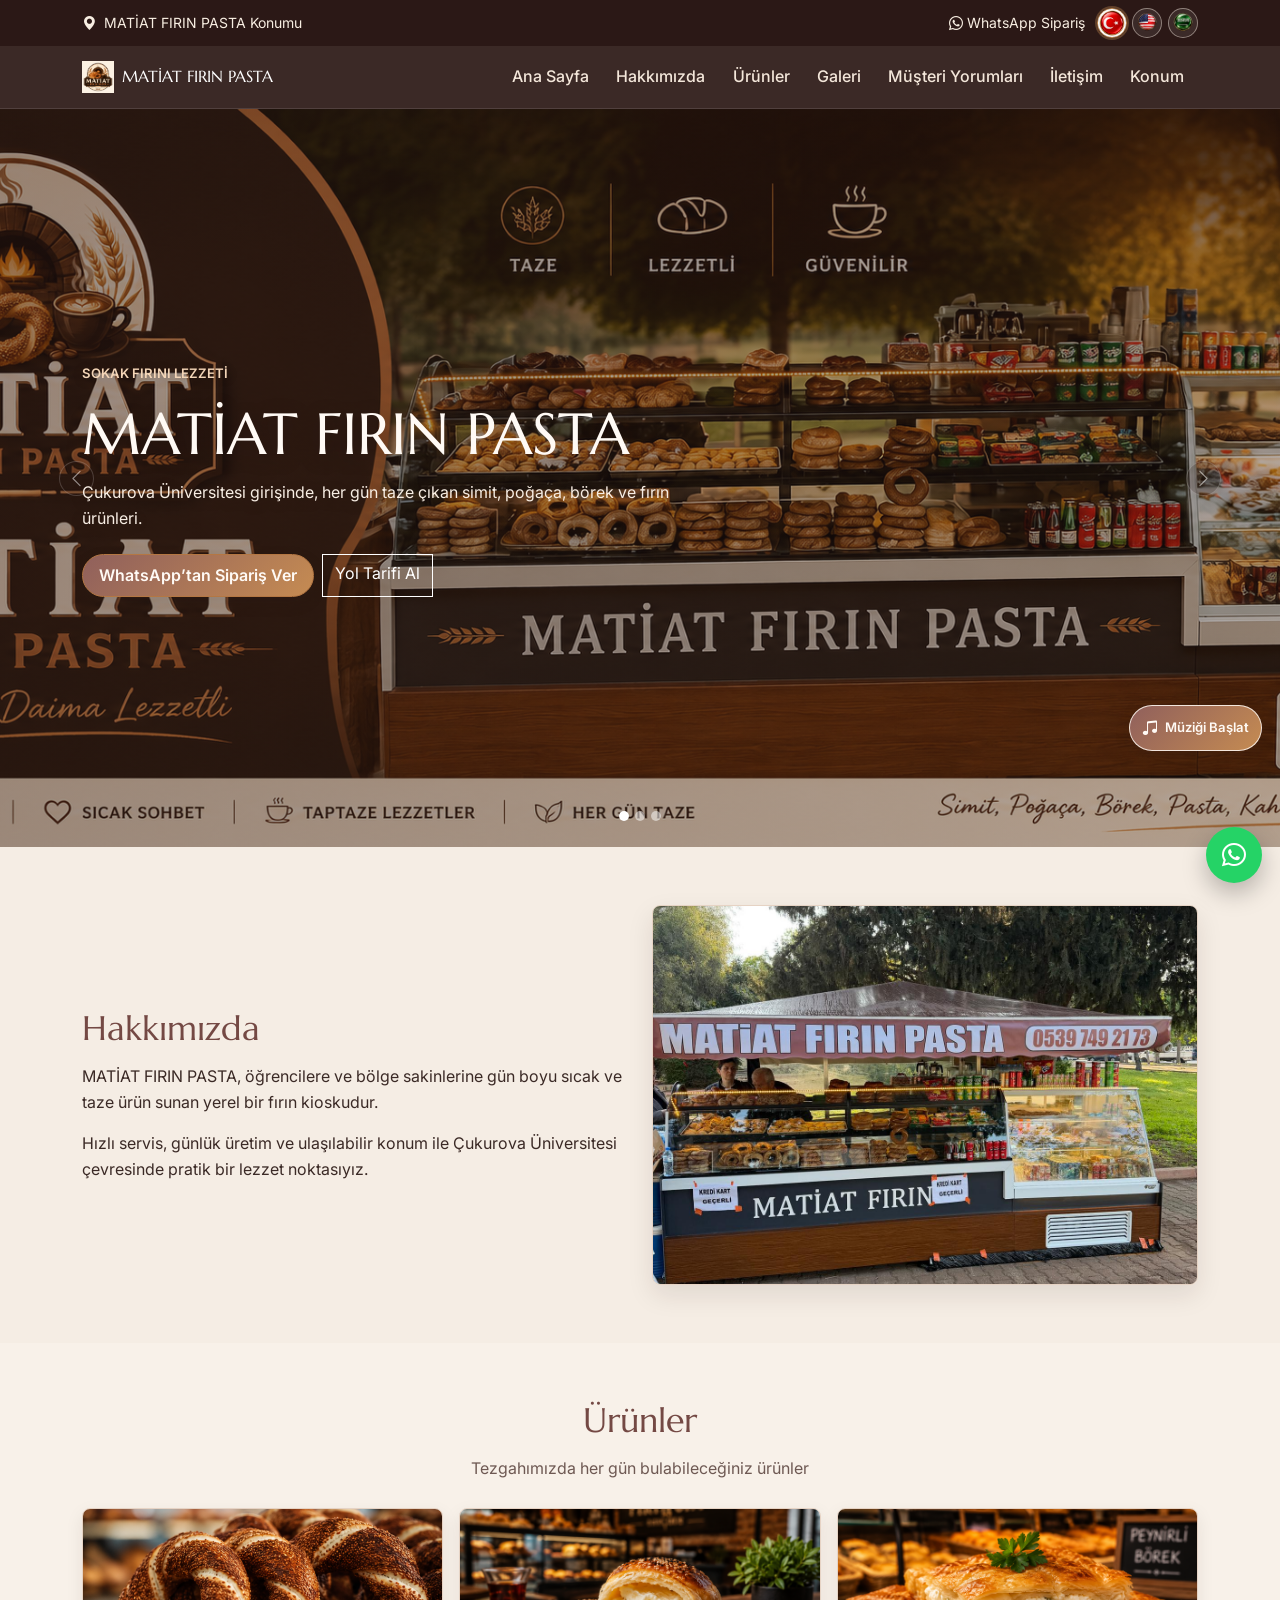
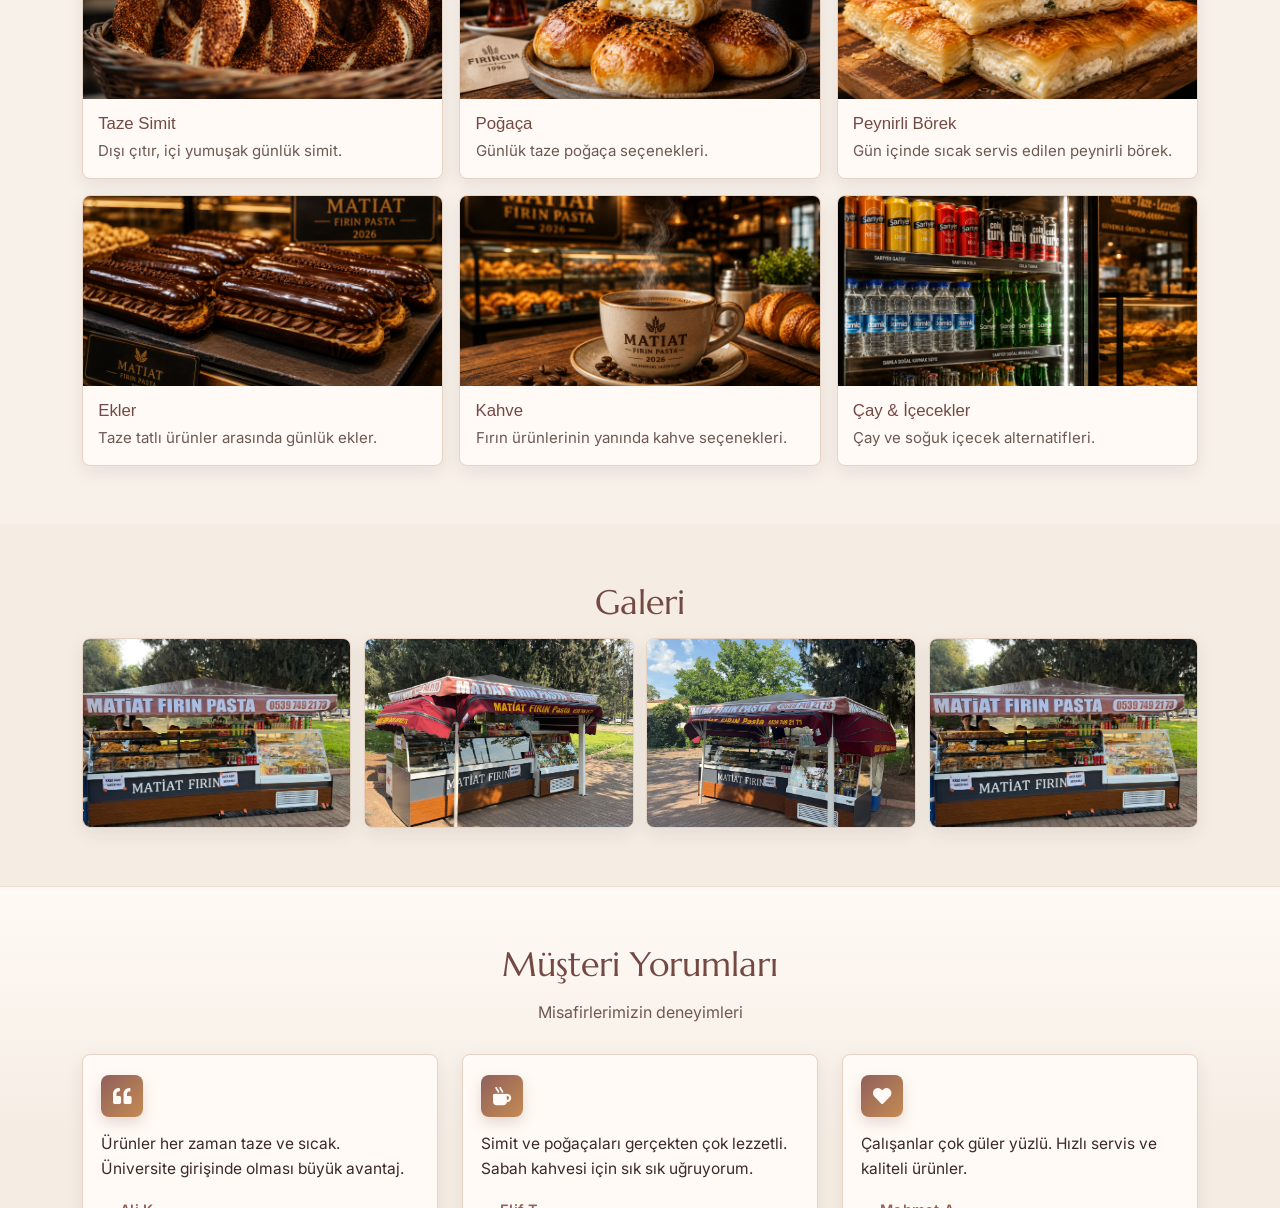
<file: menu.html>
<!DOCTYPE html>
<html lang="tr">
<head>
    <meta charset="utf-8">
    <meta http-equiv="refresh" content="0; url=index.html#urunler">
    <meta name="viewport" content="width=device-width, initial-scale=1.0">
    <title>Ürünler | MATİAT FIRIN PASTA</title>
</head>
<body>
    <p>Yönlendiriliyor: <a href="index.html#urunler">Ürünler</a></p>
</body>
</html>
</file>
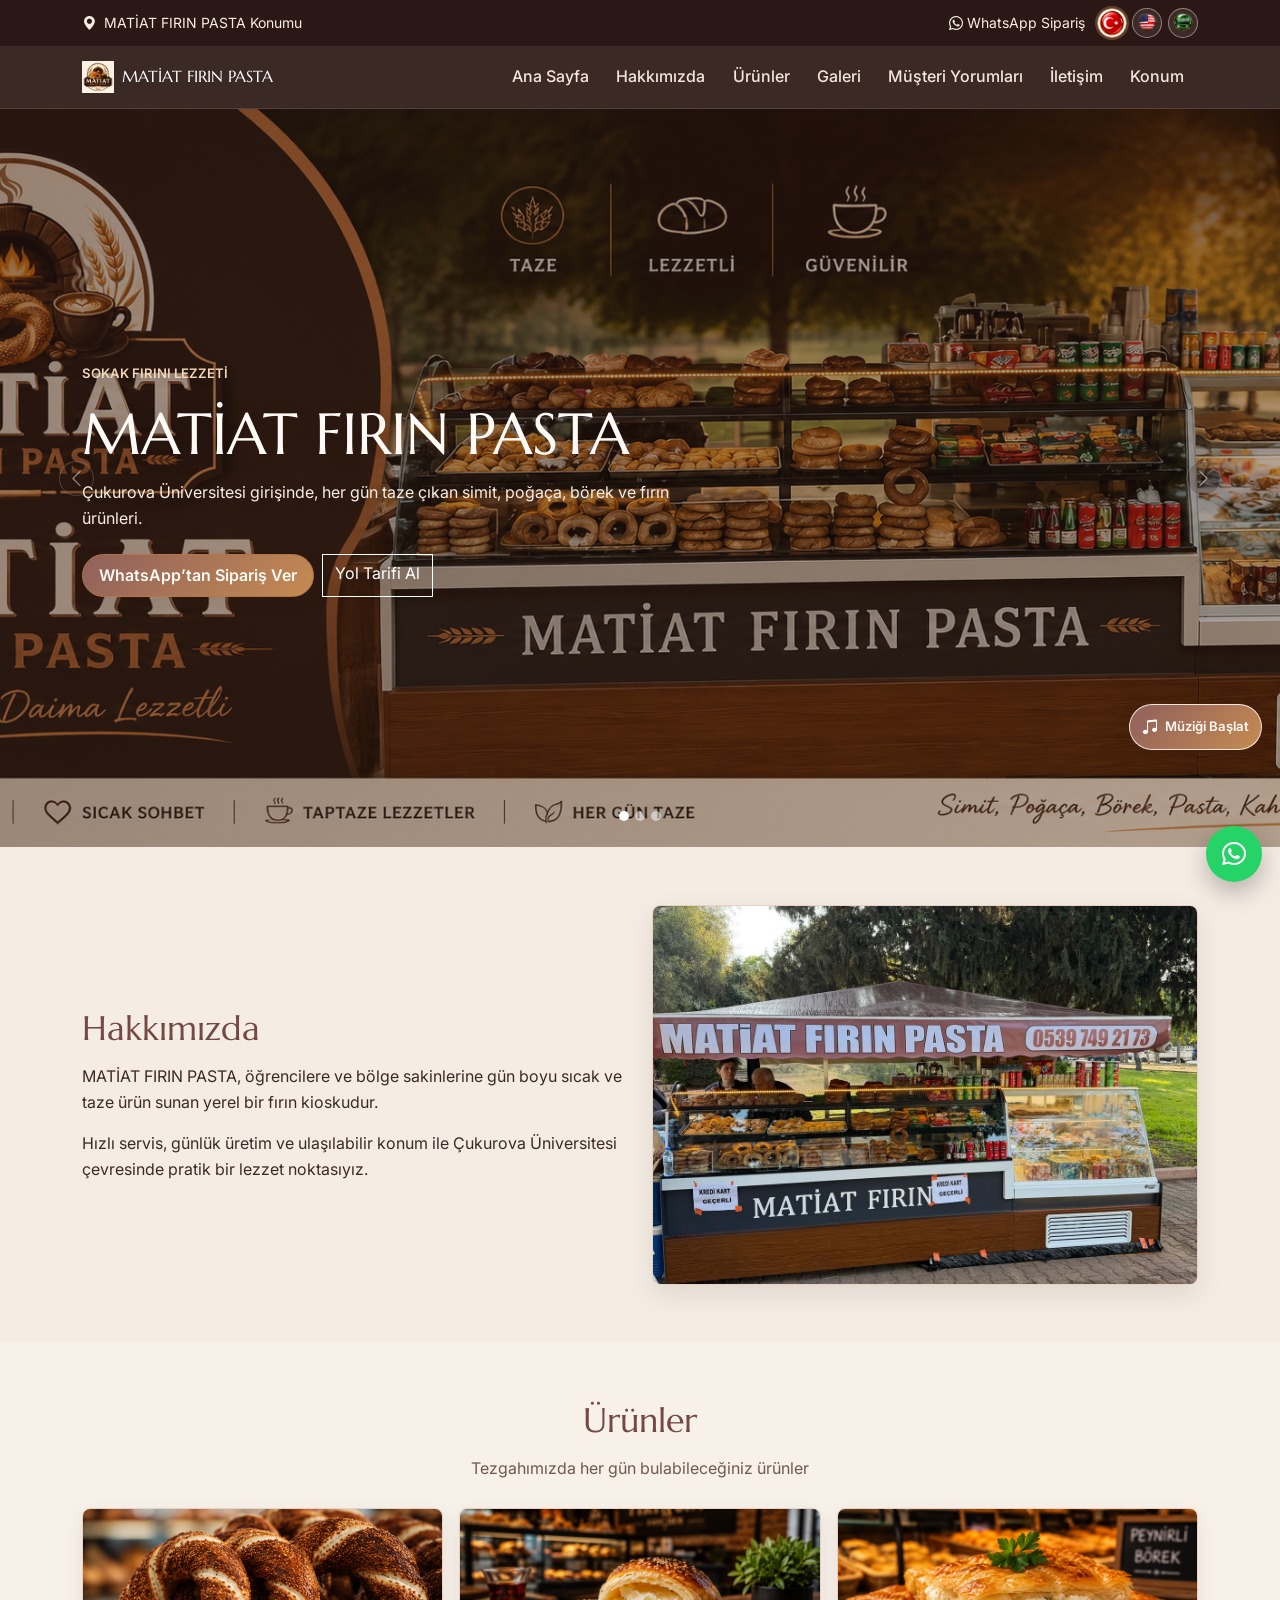
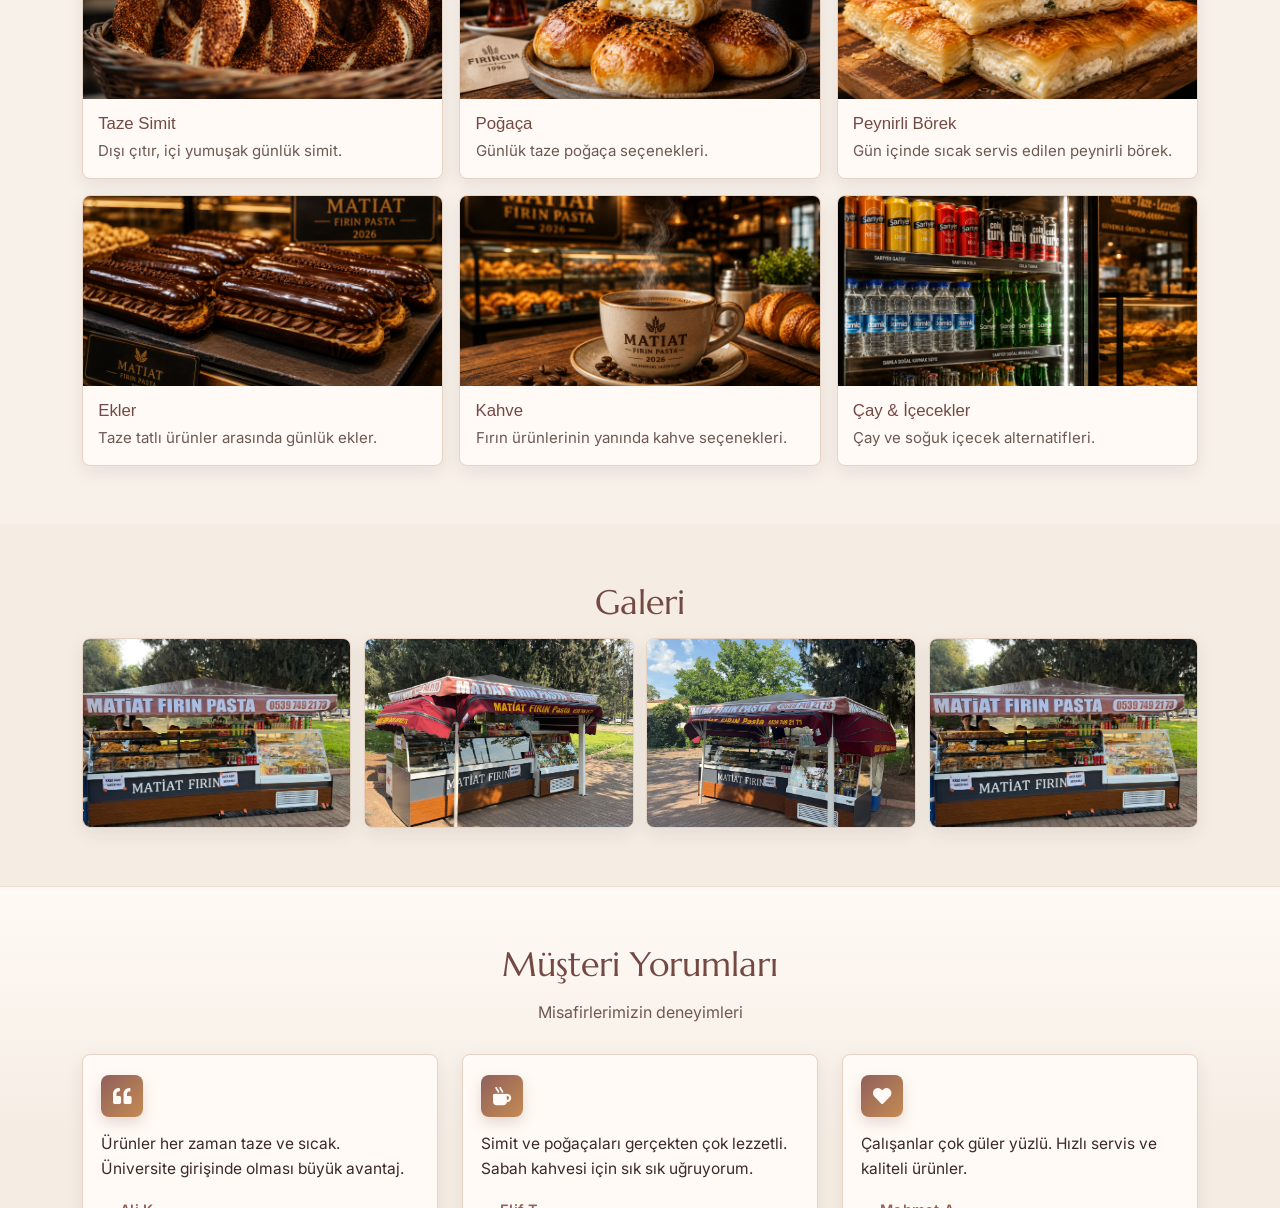
<file: service.html>
<!DOCTYPE html>
<html lang="tr">
<head>
    <meta charset="utf-8">
    <meta http-equiv="refresh" content="0; url=index.html#urunler">
    <meta name="viewport" content="width=device-width, initial-scale=1.0">
    <title>Hizmetler | MATİAT FIRIN PASTA</title>
</head>
<body>
    <p>Yönlendiriliyor: <a href="index.html#urunler">Ürünler</a></p>
</body>
</html>
</file>
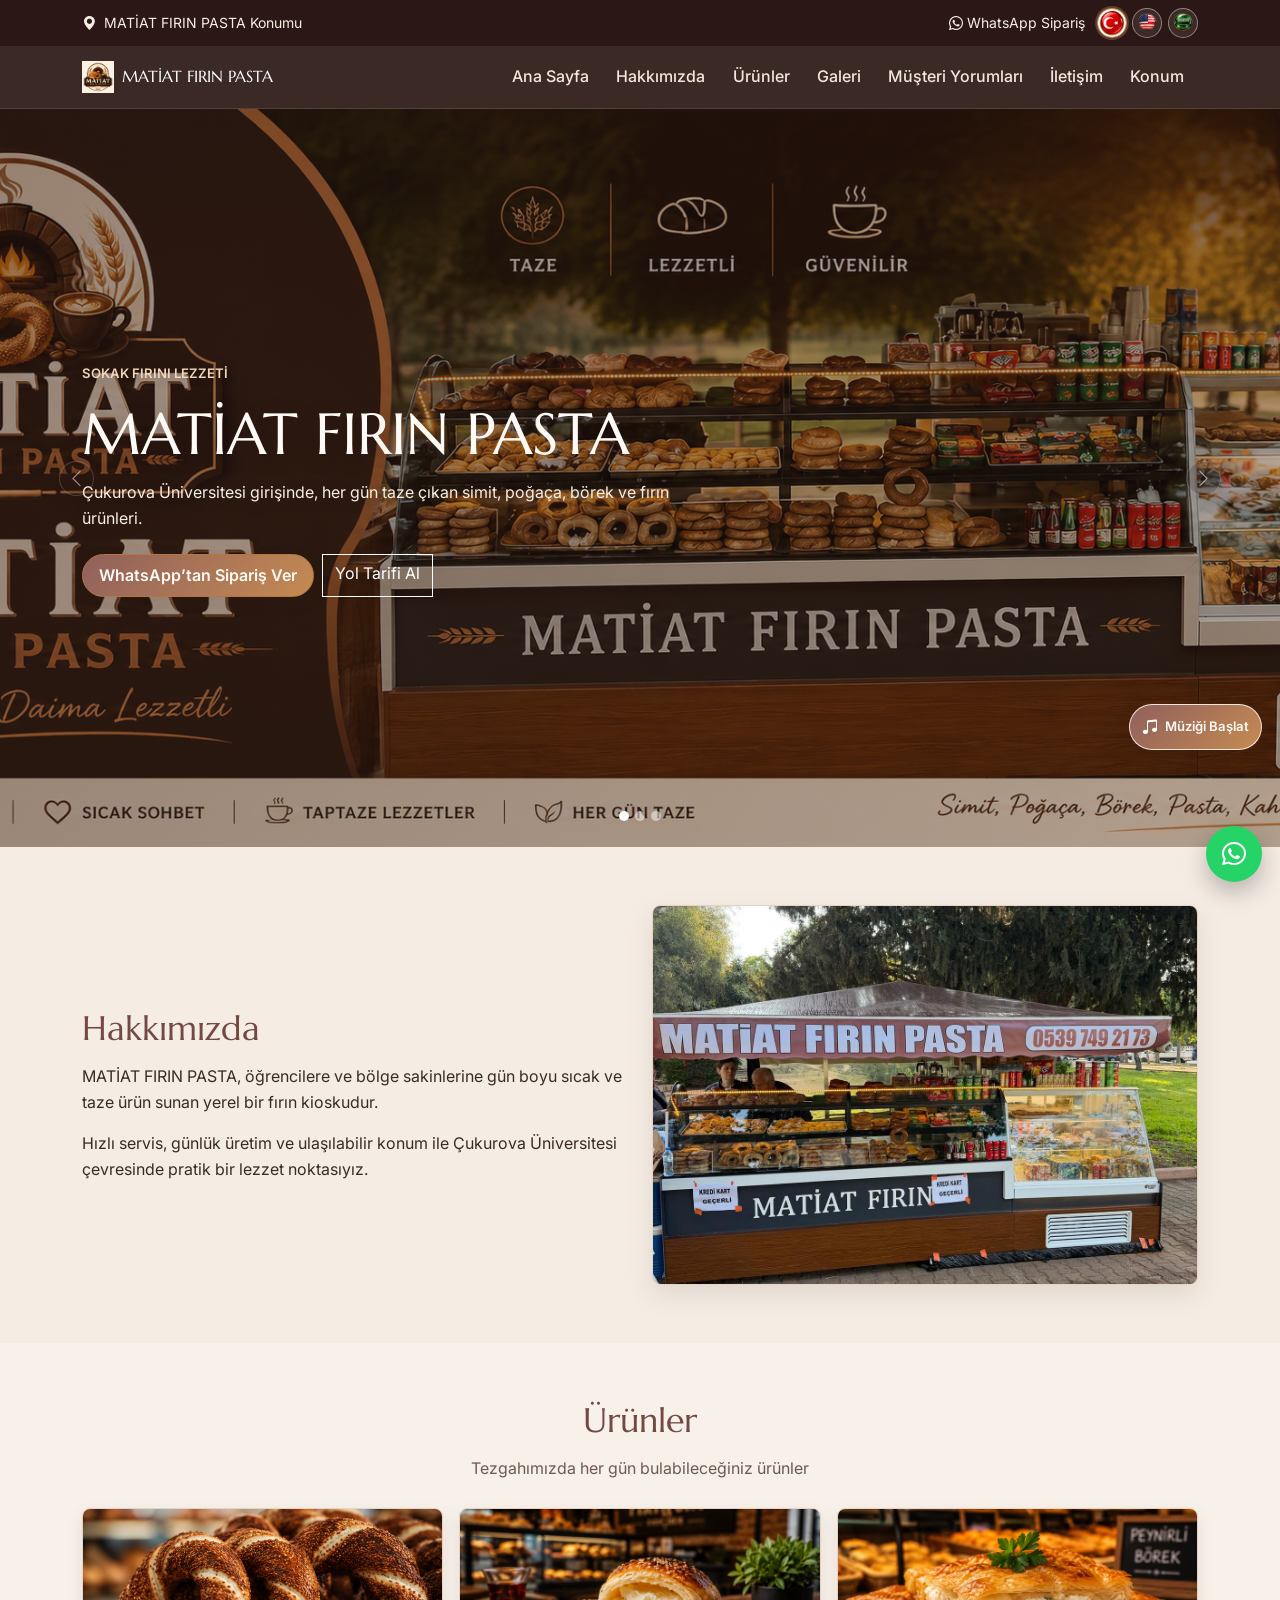
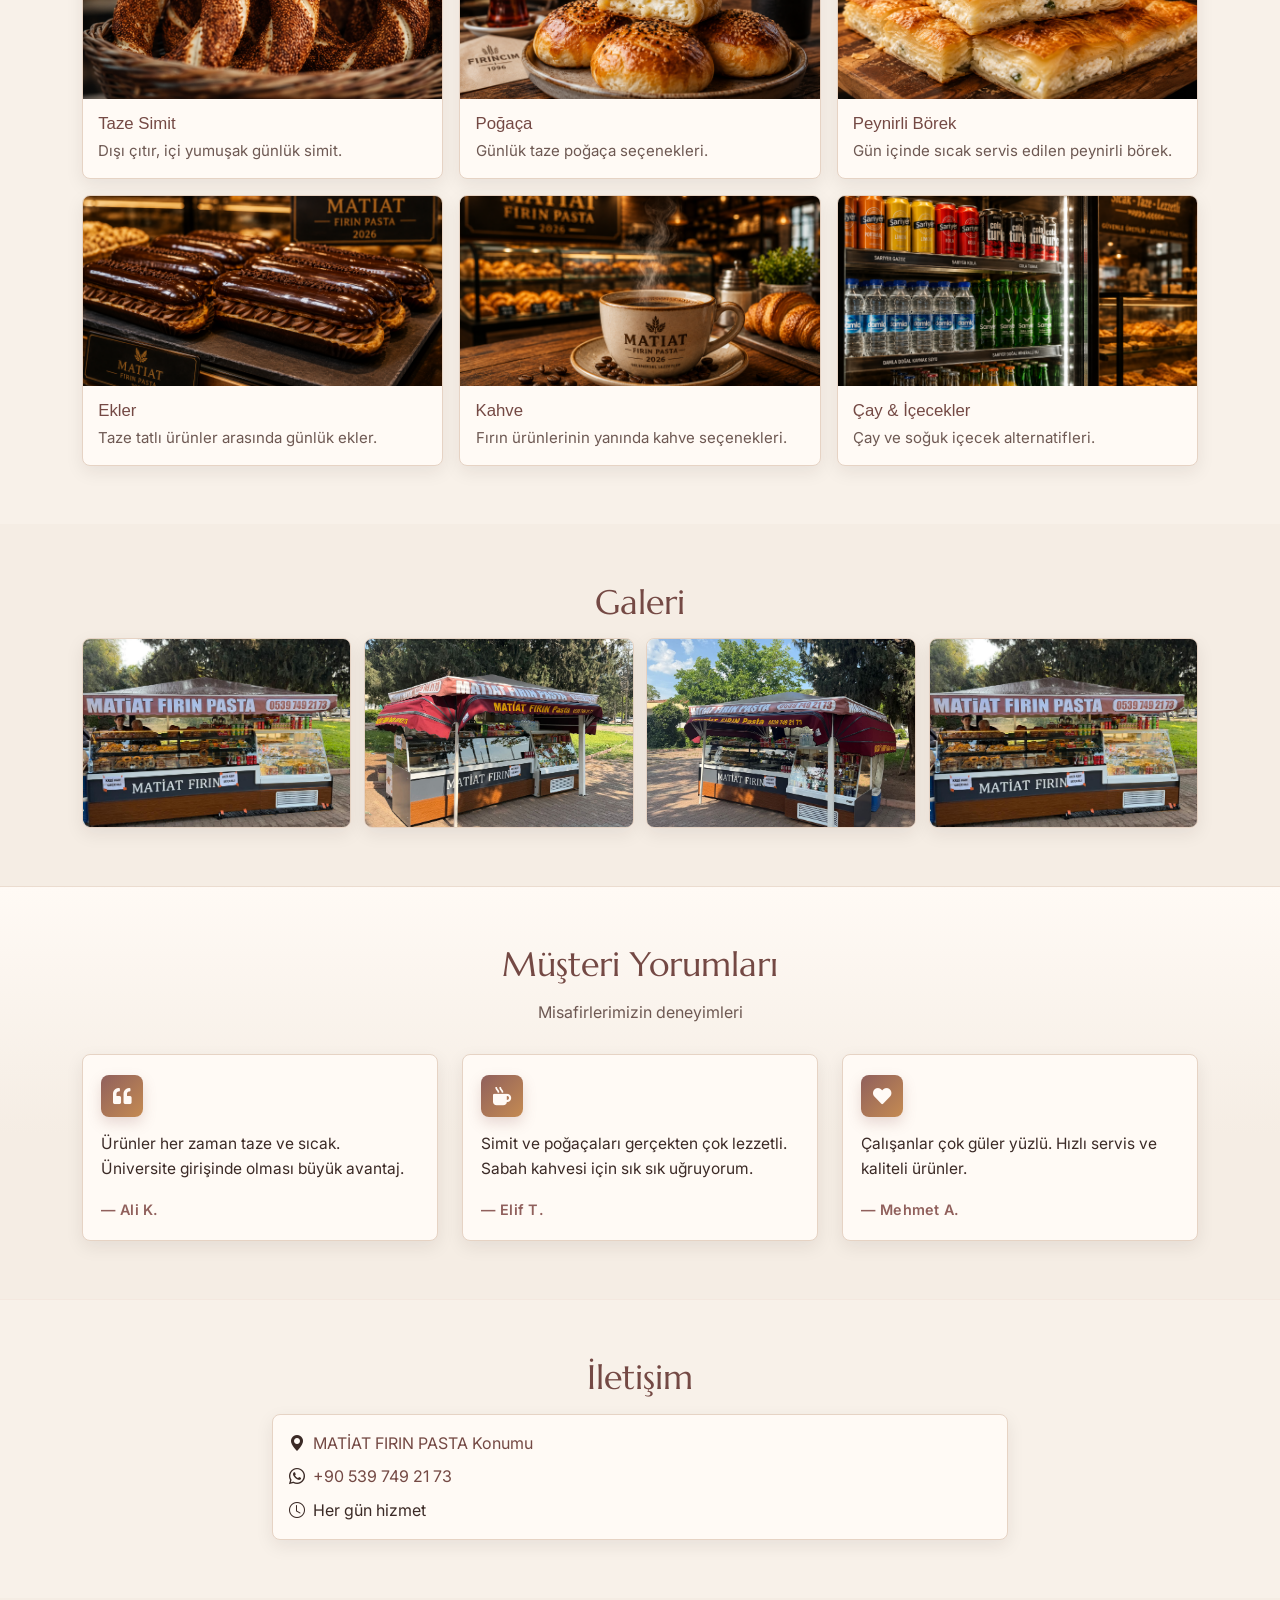
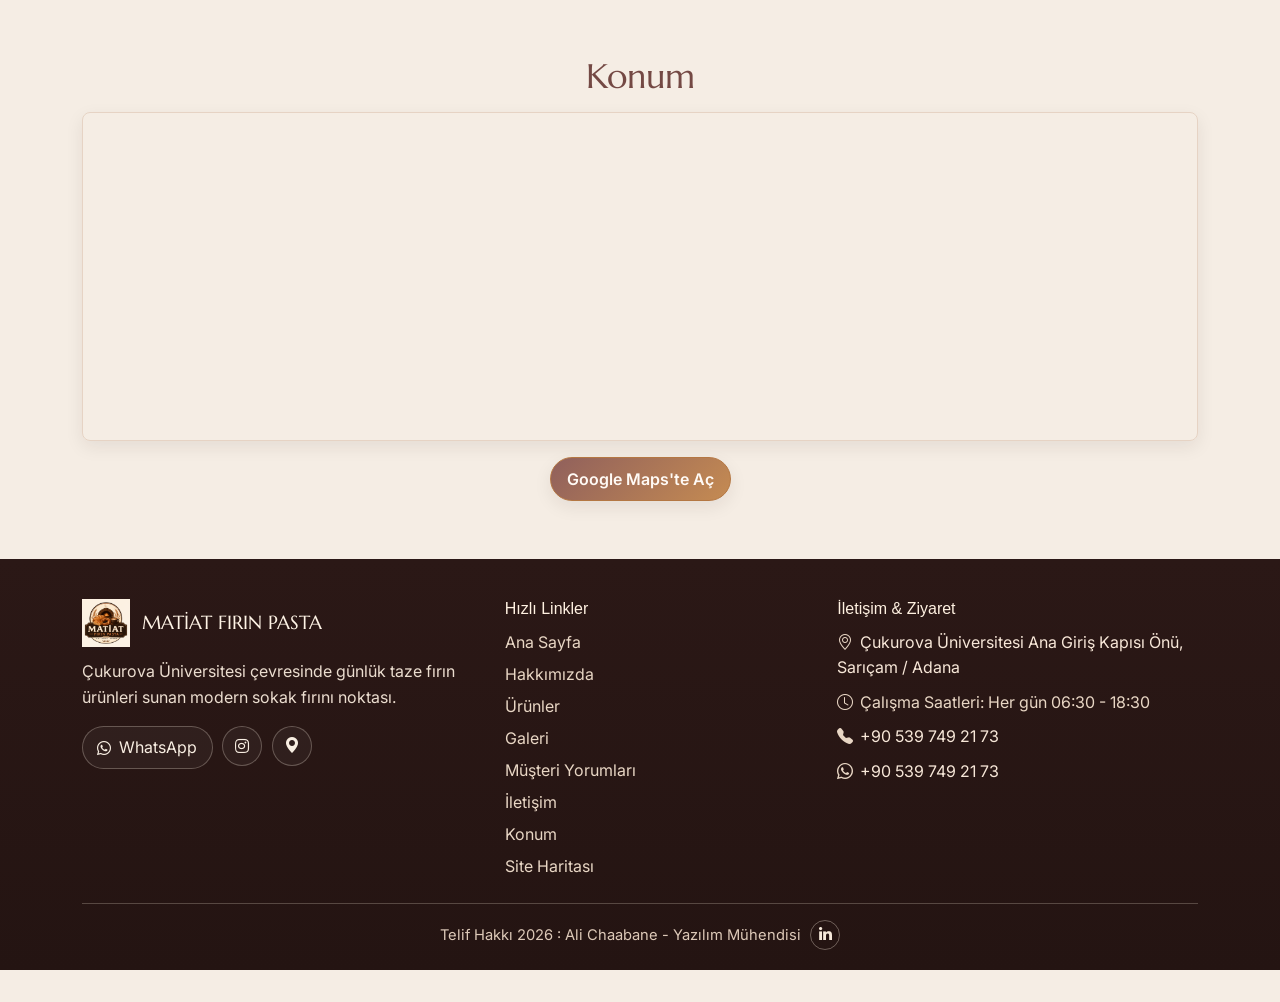
<file: team.html>
<!DOCTYPE html>
<html lang="tr">
<head>
    <meta charset="utf-8">
    <meta http-equiv="refresh" content="0; url=index.html#galeri">
    <meta name="viewport" content="width=device-width, initial-scale=1.0">
    <title>Galeri | MATİAT FIRIN PASTA</title>
</head>
<body>
    <p>Yönlendiriliyor: <a href="index.html#galeri">Galeri</a></p>
</body>
</html>
</file>
<file: css/style.css>
:root {
    --brand-bg: #f5ede4;
    --brand-surface: #fffaf5;
    --brand-surface-soft: #f8f1e9;
    --brand-primary: #90605c;
    --brand-primary-strong: #744944;
    --brand-accent: #c58b52;
    --brand-accent-soft: #d8b7a0;
    --brand-dark: #2b1816;
    --brand-text: #3b2a26;
    --brand-muted: #6e5953;
    --brand-border: #e6d3c4;
    --brand-shadow: 0 10px 26px rgba(43, 24, 22, 0.1);
    --brand-shadow-soft: 0 6px 18px rgba(43, 24, 22, 0.08);
    --brand-gradient: linear-gradient(135deg, #90605c 0%, #c58b52 100%);
    --brand-hero-overlay: linear-gradient(110deg, rgba(43, 24, 22, 0.48), rgba(43, 24, 22, 0.35));
}

* {
    box-sizing: border-box;
}

body {
    margin: 0;
    font-family: 'Inter', sans-serif;
    color: var(--brand-text);
    background: var(--brand-bg);
    line-height: 1.6;
}

.topbar {
    background: var(--brand-dark);
    color: #f8eee2;
}

.topbar-link {
    color: #f8eee2;
}

.topbar-link:hover {
    color: #ffffff;
}

.topbar-right {
    display: flex;
    align-items: center;
    gap: 0.75rem;
    flex-wrap: wrap;
}

.lang-switcher {
    display: inline-flex;
    align-items: center;
    gap: 0.35rem;
}

.lang-btn {
    width: 30px;
    height: 30px;
    padding: 0;
    border: 1px solid rgba(248, 238, 226, 0.45);
    border-radius: 50%;
    background: rgba(255, 255, 255, 0.08);
    overflow: hidden;
    cursor: pointer;
    transition: transform 0.18s ease, border-color 0.18s ease, box-shadow 0.18s ease;
}

.lang-btn img {
    width: 100%;
    height: 100%;
    object-fit: cover;
    display: block;
}

.lang-btn.active {
    border-color: var(--brand-accent);
    box-shadow: 0 0 0 2px rgba(197, 139, 82, 0.35);
}

.lang-btn:hover {
    transform: translateY(-1px);
}

.navbar {
    background: rgba(43, 24, 22, 0.92);
    backdrop-filter: blur(6px);
    border-bottom: 1px solid rgba(245, 237, 228, 0.12);
}

.navbar-brand {
    font-family: 'Marcellus', serif;
    font-size: 1rem;
    color: #fff !important;
}

.navbar .nav-link {
    color: #f4e7da !important;
    font-weight: 500;
    padding: 0.65rem 0.85rem !important;
}

.navbar .nav-link:hover {
    color: #fff !important;
}

.hero-carousel-section {
    position: relative;
}

.hero-carousel .carousel-item {
    height: min(76vh, 680px);
    min-height: 420px;
}

.hero-carousel .carousel-item img {
    width: 100%;
    height: 100%;
    object-fit: cover;
}

.carousel-overlay {
    position: absolute;
    inset: 0;
    background: var(--brand-hero-overlay);
}

.carousel-overlay-university {
    background:
        linear-gradient(115deg, rgba(43, 24, 22, 0.54), rgba(144, 96, 92, 0.34)),
        radial-gradient(circle at 78% 20%, rgba(197, 139, 82, 0.2), transparent 45%);
}

.hero-content-wrap {
    position: absolute;
    inset: 0;
    display: flex;
    align-items: center;
    z-index: 5;
}

.hero-box {
    max-width: 700px;
}

.hero-label {
    display: inline-block;
    font-size: 0.82rem;
    font-weight: 600;
    letter-spacing: 0;
    text-transform: uppercase;
    color: #f3d5b7;
    text-shadow: 0 2px 12px rgba(43, 24, 22, 0.22);
}

.hero-title {
    margin: 0 0 0.7rem;
    font-family: 'Marcellus', serif;
    font-size: clamp(1.9rem, 8vw, 3.6rem);
    color: #fffaf5;
    text-shadow: 0 5px 20px rgba(43, 24, 22, 0.3);
}

.hero-subtitle {
    max-width: 620px;
    color: #f8eee4;
    text-shadow: 0 3px 16px rgba(43, 24, 22, 0.24);
    margin-bottom: 1.4rem;
}

.hero-carousel .carousel-indicators [data-bs-target] {
    width: 10px;
    height: 10px;
    border-radius: 50%;
}

.hero-carousel .carousel-control-prev,
.hero-carousel .carousel-control-next {
    width: 12%;
    min-width: 52px;
}

.hero-carousel .carousel-control-prev-icon,
.hero-carousel .carousel-control-next-icon {
    width: 2.2rem;
    height: 2.2rem;
    border-radius: 50%;
    background-color: rgba(43, 24, 22, 0.42);
    background-size: 58% 58%;
    border: 1px solid rgba(255, 250, 245, 0.36);
}

.carousel-caption-local {
    position: absolute;
    left: 50%;
    bottom: 12%;
    transform: translateX(-50%);
    width: min(90%, 640px);
    text-align: center;
    color: #fffaf5;
    z-index: 6;
    padding: 0.9rem 1rem;
    border-radius: 10px;
    background: rgba(43, 24, 22, 0.3);
    border: 1px solid rgba(245, 237, 228, 0.18);
    backdrop-filter: blur(2px);
}

.carousel-caption-local h2 {
    margin: 0.35rem 0 0.3rem;
    font-family: 'Marcellus', serif;
    font-size: clamp(1.2rem, 4.8vw, 2rem);
    color: #fff7ec;
}

.carousel-caption-local p {
    margin: 0;
    font-size: clamp(0.9rem, 3.1vw, 1.05rem);
    color: #f6e8da;
}

.hero-badge {
    display: inline-flex;
    align-items: center;
    justify-content: center;
    padding: 0.28rem 0.65rem;
    border-radius: 999px;
    background: rgba(197, 139, 82, 0.25);
    border: 1px solid rgba(197, 139, 82, 0.5);
    color: #fbe8d0;
    font-size: 0.78rem;
    font-weight: 600;
}

.btn-brand {
    background: var(--brand-gradient);
    border: 1px solid #b47743;
    color: #fffaf5;
    font-weight: 600;
    border-radius: 999px;
    padding: 0.55rem 1rem;
    box-shadow: var(--brand-shadow-soft);
    transition: transform 0.2s ease, box-shadow 0.2s ease, filter 0.2s ease;
}

.btn-brand:hover {
    color: #fffaf5;
    filter: brightness(1.03);
    transform: translateY(-1px);
    box-shadow: 0 10px 24px rgba(197, 139, 82, 0.32);
}

.section-space {
    padding: 3.6rem 0;
}

.section-muted {
    background: var(--brand-surface-soft);
}

.section-title {
    margin-bottom: 1rem;
    font-family: 'Marcellus', serif;
    color: var(--brand-primary-strong);
    font-size: clamp(1.5rem, 6vw, 2.1rem);
}

.section-intro {
    color: var(--brand-muted);
    margin-bottom: 1.6rem;
}

.section-image {
    width: 100%;
    max-height: 380px;
    object-fit: cover;
    border-radius: 8px;
    border: 1px solid var(--brand-border);
    box-shadow: var(--brand-shadow);
}

.product-card {
    height: 100%;
    background: var(--brand-surface);
    border: 1px solid var(--brand-border);
    border-radius: 8px;
    overflow: hidden;
    box-shadow: var(--brand-shadow-soft);
    transition: transform 0.2s ease, box-shadow 0.2s ease, border-color 0.2s ease;
}

.product-card:hover {
    transform: translateY(-3px);
    box-shadow: var(--brand-shadow);
    border-color: #d8b7a0;
}

.product-card img {
    width: 100%;
    height: 190px;
    object-fit: cover;
}

.product-body {
    padding: 0.95rem;
}

.product-body h3 {
    font-size: 1.05rem;
    margin-bottom: 0.3rem;
    color: var(--brand-primary-strong);
}

.product-body p {
    margin: 0;
    color: var(--brand-muted);
    font-size: 0.94rem;
}

.gallery-grid {
    display: grid;
    grid-template-columns: repeat(2, minmax(0, 1fr));
    gap: 0.8rem;
}

.gallery-grid img {
    width: 100%;
    height: 160px;
    object-fit: cover;
    border-radius: 8px;
    border: 1px solid var(--brand-border);
    box-shadow: var(--brand-shadow-soft);
    transition: transform 0.2s ease, box-shadow 0.2s ease;
}

.gallery-grid img:hover {
    transform: translateY(-2px);
    box-shadow: var(--brand-shadow);
}

.testimonial-section {
    background: linear-gradient(180deg, var(--brand-surface) 0%, var(--brand-bg) 60%);
    border-top: 1px solid rgba(230, 211, 196, 0.65);
    border-bottom: 1px solid rgba(230, 211, 196, 0.45);
}

.testimonial-card {
    height: 100%;
    margin: 0;
}

.testimonial-card-inner {
    height: 100%;
    display: flex;
    flex-direction: column;
    padding: 1.25rem 1.15rem 1.2rem;
    background: var(--brand-surface);
    border: 1px solid var(--brand-border);
    border-radius: 8px;
    box-shadow: var(--brand-shadow-soft);
    transition:
        transform 0.28s ease,
        box-shadow 0.28s ease,
        border-color 0.28s ease;
}

.testimonial-card:hover .testimonial-card-inner {
    transform: translateY(-5px);
    box-shadow: 0 14px 32px rgba(144, 96, 92, 0.14);
    border-color: rgba(144, 96, 92, 0.28);
}

.testimonial-accent {
    width: 42px;
    height: 42px;
    border-radius: 8px;
    display: flex;
    align-items: center;
    justify-content: center;
    margin-bottom: 0.85rem;
    font-size: 1.15rem;
    color: #fffaf5;
    background: var(--brand-gradient);
    box-shadow: 0 6px 14px rgba(144, 96, 92, 0.22);
    transition: transform 0.28s ease;
}

.testimonial-card:hover .testimonial-accent {
    transform: scale(1.04);
}

.testimonial-quote {
    margin: 0 0 1rem;
    padding: 0;
    border: 0;
    flex-grow: 1;
}

.testimonial-quote p {
    margin: 0;
    font-size: 0.97rem;
    line-height: 1.65;
    color: var(--brand-text);
}

.testimonial-author {
    margin: 0;
    font-size: 0.9rem;
    font-weight: 600;
    color: var(--brand-primary);
    letter-spacing: 0.02em;
}

@media (prefers-reduced-motion: reduce) {
    .testimonial-card-inner,
    .testimonial-accent {
        transition: none;
    }

    .testimonial-card:hover .testimonial-card-inner {
        transform: none;
    }

    .testimonial-card:hover .testimonial-accent {
        transform: none;
    }
}

.contact-card {
    background: var(--brand-surface);
    border: 1px solid var(--brand-border);
    border-radius: 8px;
    padding: 1rem;
    box-shadow: var(--brand-shadow-soft);
}

.contact-card a {
    color: var(--brand-primary-strong);
    text-decoration: none;
}

.map-wrapper {
    border-radius: 8px;
    overflow: hidden;
    border: 1px solid var(--brand-border);
    box-shadow: var(--brand-shadow-soft);
}

.map-wrapper iframe {
    width: 100%;
    min-height: 320px;
    border: 0;
}

.site-footer {
    background: linear-gradient(180deg, #2b1816 0%, #241412 100%);
    color: #f5e8da;
    padding: 2.5rem 0 1.25rem;
}

.footer-top {
    display: grid;
    grid-template-columns: 1fr;
    gap: 1.5rem;
    padding-bottom: 1.5rem;
    border-bottom: 1px solid rgba(245, 232, 218, 0.24);
}

.footer-logo-wrap {
    display: flex;
    align-items: center;
    gap: 0.75rem;
    margin-bottom: 0.8rem;
}

.footer-logo-wrap h3 {
    font-family: 'Marcellus', serif;
    font-size: 1.2rem;
    color: #fff4e6;
}

.footer-description {
    max-width: 420px;
    color: #ebddcf;
    margin-bottom: 0.95rem;
}

.footer-actions {
    display: flex;
    flex-wrap: wrap;
    gap: 0.6rem;
}

.footer-btn,
.footer-icon-btn {
    border-radius: 999px;
    border: 1px solid rgba(245, 232, 218, 0.28);
    color: #f8eee2;
    text-decoration: none;
    transition: transform 0.22s ease, background-color 0.22s ease, border-color 0.22s ease;
}

.footer-btn {
    display: inline-flex;
    align-items: center;
    gap: 0.5rem;
    padding: 0.5rem 0.9rem;
    background: rgba(255, 255, 255, 0.04);
}

.footer-icon-btn {
    width: 40px;
    height: 40px;
    display: inline-flex;
    align-items: center;
    justify-content: center;
    font-size: 1rem;
    background: rgba(255, 255, 255, 0.04);
}

.footer-btn:hover,
.footer-icon-btn:hover {
    background: rgba(197, 139, 82, 0.22);
    border-color: rgba(197, 139, 82, 0.82);
    color: #fff8f0;
    transform: translateY(-2px);
}

.footer-nav h4,
.footer-contact h4 {
    font-size: 1rem;
    color: #fff1e1;
    margin-bottom: 0.75rem;
}

.footer-nav ul {
    margin: 0;
    padding: 0;
    list-style: none;
}

.footer-nav li + li {
    margin-top: 0.4rem;
}

.footer-nav a {
    color: #e8d6c4;
    text-decoration: none;
    transition: color 0.2s ease, padding-left 0.2s ease;
}

.footer-nav a:hover {
    color: #ffffff;
    padding-left: 3px;
}

.footer-contact {
    margin: 0;
    font-style: normal;
}

.footer-contact p {
    margin: 0 0 0.55rem;
    color: #e8d6c4;
}

.footer-contact i {
    margin-right: 0.4rem;
}

.footer-contact a {
    color: #f7e7d8;
    text-decoration: none;
}

.footer-contact a:hover {
    color: #fff;
}

.footer-bottom {
    padding-top: 1rem;
    display: flex;
    align-items: center;
    justify-content: center;
    gap: 0.6rem;
    text-align: center;
    color: #ddc9b8;
    font-size: 0.92rem;
}

html[dir="rtl"] body {
    text-align: right;
}

html[dir="rtl"] .navbar .navbar-nav {
    margin-left: 0 !important;
    margin-right: auto;
}

html[dir="rtl"] .footer-bottom {
    flex-direction: row-reverse;
}

.footer-credit-link {
    width: 30px;
    height: 30px;
    border-radius: 50%;
    display: inline-flex;
    align-items: center;
    justify-content: center;
    text-decoration: none;
    color: #f5e8da;
    border: 1px solid rgba(245, 232, 218, 0.35);
    transition: background-color 0.2s ease, color 0.2s ease, transform 0.2s ease;
}

.footer-credit-link:hover {
    color: #fff;
    background: rgba(197, 139, 82, 0.25);
    transform: translateY(-1px);
}

.whatsapp-float {
    position: fixed;
    right: 18px;
    bottom: 18px;
    width: 56px;
    height: 56px;
    border-radius: 50%;
    display: inline-flex;
    align-items: center;
    justify-content: center;
    background: #25d366;
    color: #fff;
    font-size: 1.7rem;
    text-decoration: none;
    box-shadow: 0 10px 24px rgba(0, 0, 0, 0.26);
    z-index: 1050;
}

.music-toggle {
    position: fixed;
    right: 18px;
    bottom: 150px;
    min-height: 46px;
    border-radius: 999px;
    border: 1px solid rgba(255, 250, 245, 0.85);
    background: var(--brand-gradient);
    color: #fffaf5;
    display: inline-flex;
    align-items: center;
    justify-content: center;
    gap: 0.4rem;
    padding: 0.45rem 0.75rem;
    font-size: 1.05rem;
    box-shadow: var(--brand-shadow-soft);
    z-index: 1045;
    cursor: pointer;
    transition: transform 0.2s ease, box-shadow 0.2s ease, filter 0.2s ease;
}

.music-toggle span {
    font-size: 0.82rem;
    font-weight: 600;
    line-height: 1;
    white-space: nowrap;
}

.music-toggle:hover {
    transform: translateY(-2px);
    filter: brightness(1.04);
    box-shadow: var(--brand-shadow);
}

.music-toggle.is-playing {
    box-shadow: 0 10px 24px rgba(197, 139, 82, 0.35);
}

.back-to-top {
    position: fixed;
    right: 18px;
    bottom: 84px;
    width: 42px;
    height: 42px;
    display: none;
    border-radius: 50%;
    align-items: center;
    justify-content: center;
    text-decoration: none;
    background: var(--brand-primary-strong);
    color: #fff;
    z-index: 1040;
}

@media (min-width: 768px) {
    .gallery-grid {
        grid-template-columns: repeat(4, minmax(0, 1fr));
    }

    .gallery-grid img {
        height: 190px;
    }

    .hero-carousel .carousel-item {
        height: min(82vh, 760px);
    }

    .footer-top {
        grid-template-columns: 1.3fr 1fr 1.2fr;
        gap: 2rem;
    }
}

@media (max-width: 767.98px) {
    .section-space {
        padding: 2.8rem 0;
    }

    .hero-carousel .carousel-item {
        min-height: 460px;
    }

    .hero-box {
        max-width: 100%;
    }

    .carousel-caption-local {
        bottom: 10%;
        width: min(92%, 540px);
        padding: 0.75rem 0.8rem;
    }

    .hero-carousel .carousel-control-prev,
    .hero-carousel .carousel-control-next {
        width: 17%;
        min-width: 56px;
    }

    .music-toggle {
        bottom: 142px;
        min-height: 44px;
        padding: 0.42rem 0.68rem;
    }

    .music-toggle span {
        font-size: 0.78rem;
    }
}
</file>
